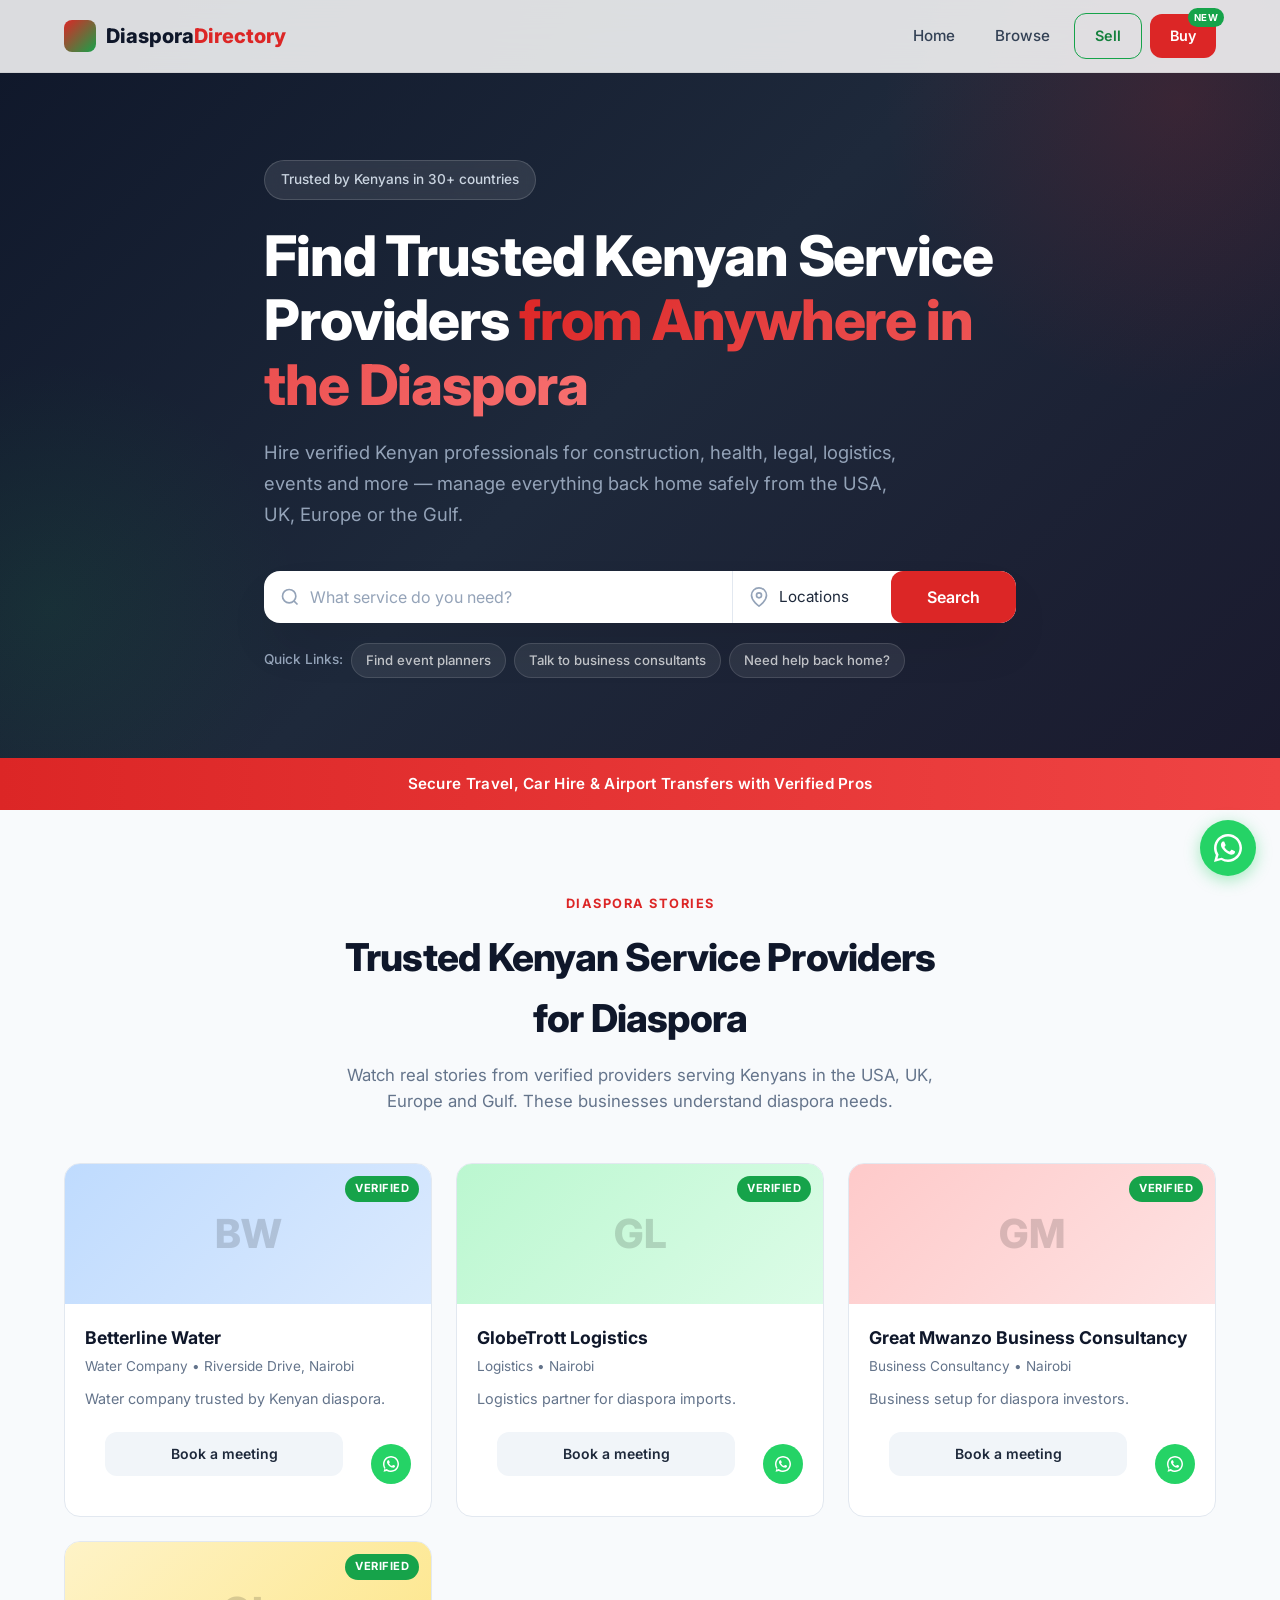
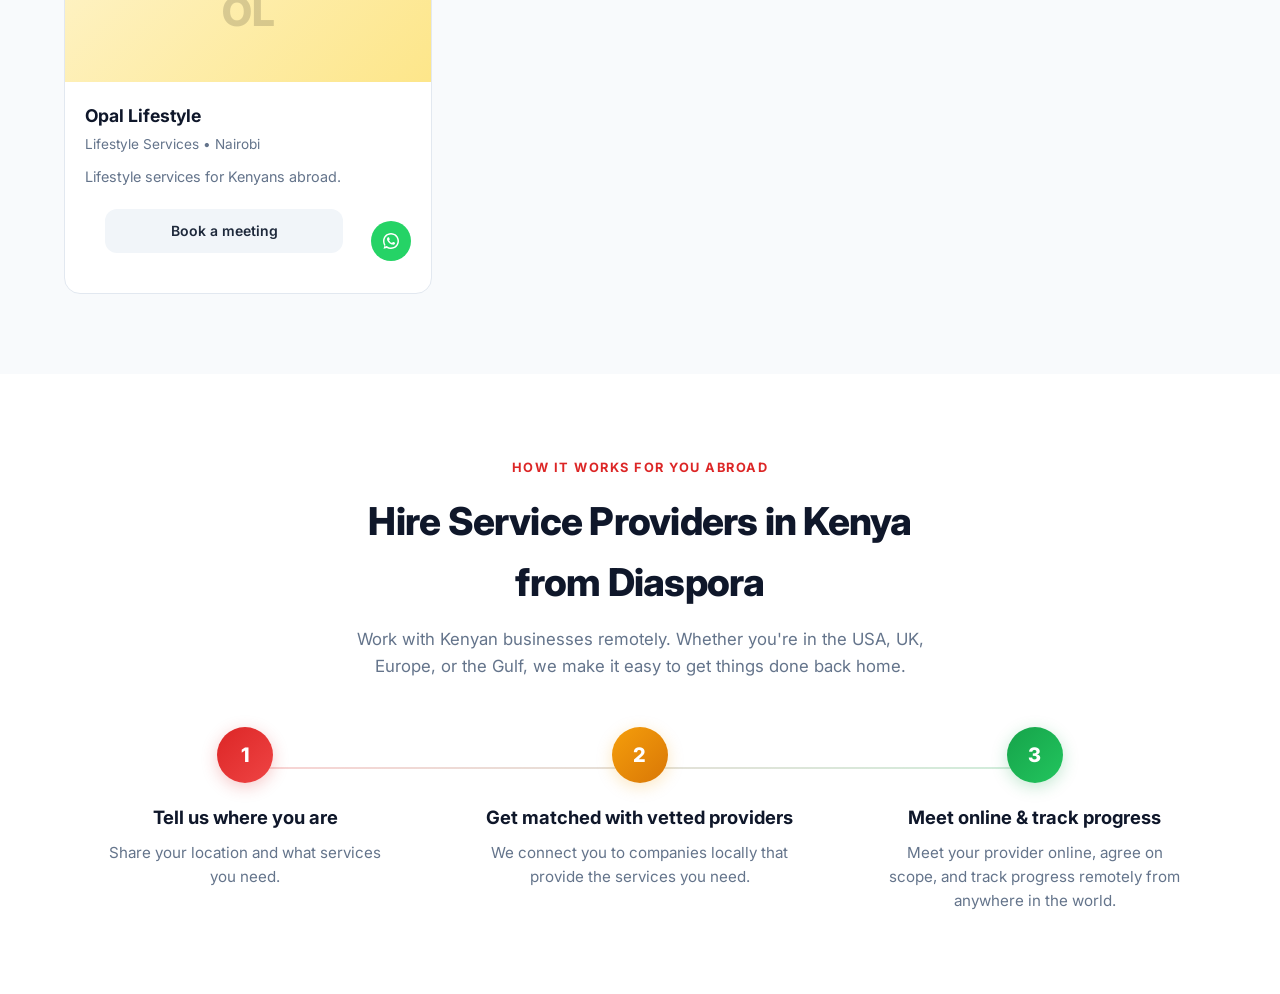
<file: index.html>
<!DOCTYPE html>
<html lang="en">
<head>
  <meta charset="UTF-8">
  <meta name="viewport" content="width=device-width, initial-scale=1.0">
  <title>Diaspora Directory | Find Trusted Kenyan Service Providers</title>
  <meta name="description" content="Hire verified Kenyan professionals for construction, health, legal, logistics, events and more. Manage everything back home safely from the USA, UK, Europe or the Gulf.">
  <meta name="theme-color" content="#dc2626">
  <meta name="apple-mobile-web-app-capable" content="yes">
  <meta name="apple-mobile-web-app-status-bar-style" content="default">
  <meta name="apple-mobile-web-app-title" content="Diaspora Dir">
  <link rel="manifest" href="manifest.json">
  <link rel="apple-touch-icon" href="icons/icon-192.svg">
  <link rel="preconnect" href="https://fonts.googleapis.com">
  <link rel="preconnect" href="https://fonts.gstatic.com" crossorigin>
  <link href="https://fonts.googleapis.com/css2?family=Inter:wght@300;400;500;600;700;800&display=swap" rel="stylesheet">
  <link rel="stylesheet" href="css/style.css?v=5">
</head>
<body>

  <!-- Navigation -->
  <nav class="navbar" id="navbar">
    <div class="container nav-container">
      <a href="index.html" class="logo">
        <span class="logo-mark"></span>
        <span class="logo-text">Diaspora<span class="logo-accent">Directory</span></span>
      </a>
      <div class="nav-actions">
        <a href="index.html" class="nav-link" onclick="window.scrollTo({top:0,behavior:'smooth'});return false;">Home</a>
        <a href="services.html" class="nav-link">Browse</a>
        <a href="invest.html" class="btn btn-outline-nav">Sell</a>
        <a href="services.html" class="btn btn-primary-nav">
          Buy
          <span class="nav-badge">New</span>
        </a>
      </div>
      <button class="nav-toggle" id="navToggle" aria-label="Toggle menu">
        <span></span><span></span><span></span>
      </button>
    </div>
  </nav>

  <!-- Mobile Nav Drawer -->
  <div class="mobile-drawer" id="mobileDrawer">
    <a href="index.html" class="drawer-link">Home</a>
    <a href="services.html" class="drawer-link">Services</a>
    <a href="invest.html" class="drawer-link">Invest in Kenya</a>
    <a href="invest.html#blog" class="drawer-link">Blog</a>
    <a href="more.html" class="drawer-link">FAQ &amp; Contact</a>
    <a href="https://wa.me/254769362565?text=Hello%2C%20I%20would%20like%20to%20know%20more%20about%20your%20services" class="drawer-link" target="_blank" rel="noopener">Text us on WhatsApp</a>
    <button class="drawer-link drawer-share" id="shareBtn">
      <svg viewBox="0 0 24 24" width="18" height="18" fill="none" stroke="currentColor" stroke-width="2"><circle cx="18" cy="5" r="3"/><circle cx="6" cy="12" r="3"/><circle cx="18" cy="19" r="3"/><line x1="8.59" y1="13.51" x2="15.42" y2="17.49"/><line x1="15.41" y1="6.51" x2="8.59" y2="10.49"/></svg>
      Share this App
    </button>
    <div class="drawer-cta">
      <a href="#search" class="btn btn-primary btn-block">Get Started</a>
    </div>
  </div>

  <!-- PWA Install Banner -->
  <div class="install-banner" id="installBanner" style="display:none;">
    <div class="container install-banner-inner">
      <div class="install-text">
        <strong>Install Diaspora Directory</strong>
        <span>Add to your home screen for quick access</span>
      </div>
      <div class="install-actions">
        <button class="btn btn-primary btn-sm" id="installBtn">Install</button>
        <button class="btn-dismiss" id="dismissInstall">&times;</button>
      </div>
    </div>
  </div>

  <!-- Hero Section -->
  <header class="hero">
    <div class="hero-glow"></div>
    <div class="container hero-content">
      <div class="hero-badge">Trusted by Kenyans in 30+ countries</div>
      <h1>Find Trusted Kenyan Service Providers <span class="hero-highlight">from Anywhere in the Diaspora</span></h1>
      <p class="hero-sub">Hire verified Kenyan professionals for construction, health, legal, logistics, events and more &mdash; manage everything back home safely from the USA, UK, Europe or the Gulf.</p>

      <!-- Search Bar -->
      <div class="search-bar" id="search">
        <div class="search-field">
          <svg class="search-icon" viewBox="0 0 24 24" fill="none" stroke="currentColor" stroke-width="2"><circle cx="11" cy="11" r="8"/><path d="m21 21-4.35-4.35"/></svg>
          <input type="text" placeholder="What service do you need?" class="search-input">
        </div>
        <div class="search-field search-location">
          <svg class="search-icon" viewBox="0 0 24 24" fill="none" stroke="currentColor" stroke-width="2"><path d="M21 10c0 7-9 13-9 13s-9-6-9-13a9 9 0 0 1 18 0z"/><circle cx="12" cy="10" r="3"/></svg>
          <select class="search-select">
            <option>Locations</option>
            <option>Kenya</option>
            <option>United States</option>
            <option>Dallas, TX</option>
            <option>Nairobi</option>
          </select>
        </div>
        <button class="btn btn-search">Search</button>
      </div>

      <div class="quick-tags">
        <span class="tag-label">Quick Links:</span>
        <a href="services.html" class="tag">Find event planners</a>
        <a href="invest.html" class="tag">Talk to business consultants</a>
        <a href="services.html" class="tag">Need help back home?</a>
      </div>
    </div>
  </header>

  <!-- Announcement Banner -->
  <section class="announcement-bar">
    <div class="container">
      <p>Secure Travel, Car Hire &amp; Airport Transfers with Verified Pros</p>
    </div>
  </section>

  <!-- Featured Businesses (Diaspora Stories) -->
  <section class="section stories-section" id="featured">
    <div class="container">
      <div class="section-header">
        <span class="section-tag">Diaspora Stories</span>
        <h2>Trusted Kenyan Service Providers for Diaspora</h2>
        <p class="section-sub">Watch real stories from verified providers serving Kenyans in the USA, UK, Europe and Gulf. These businesses understand diaspora needs.</p>
      </div>
      <div class="provider-grid">
        <div class="provider-card">
          <div class="provider-img" style="background: linear-gradient(135deg, #bfdbfe, #dbeafe);">
            <span class="provider-initial">BW</span>
          </div>
          <div class="provider-badge">Verified</div>
          <h3>Betterline Water</h3>
          <p class="provider-category">Water Company &bull; Riverside Drive, Nairobi</p>
          <p class="provider-desc">Water company trusted by Kenyan diaspora.</p>
          <div class="provider-actions">
            <a href="https://cal.com/emily-diaspora-directory" class="btn btn-provider" target="_blank" rel="noopener">Book a meeting</a>
            <a href="https://wa.me/254769362565?text=Hi%20Betterline%20Water%2C%20I%20discovered%20you%20on%20Diaspora%20Directory%20and%20would%20like%20to%20chat." class="btn-wa-sm" target="_blank" rel="noopener" aria-label="WhatsApp">
              <svg viewBox="0 0 24 24" width="16" height="16" fill="currentColor"><path d="M17.472 14.382c-.297-.149-1.758-.867-2.03-.967-.273-.099-.471-.148-.67.15-.197.297-.767.966-.94 1.164-.173.199-.347.223-.644.075-.297-.15-1.255-.463-2.39-1.475-.883-.788-1.48-1.761-1.653-2.059-.173-.297-.018-.458.13-.606.134-.133.298-.347.446-.52.149-.174.198-.298.298-.497.099-.198.05-.371-.025-.52-.075-.149-.669-1.612-.916-2.207-.242-.579-.487-.5-.669-.51l-.57-.01c-.198 0-.52.074-.792.372-.272.297-1.04 1.016-1.04 2.479 0 1.462 1.065 2.875 1.213 3.074.149.198 2.096 3.2 5.077 4.487.709.306 1.262.489 1.694.625.712.227 1.36.195 1.871.118.571-.085 1.758-.719 2.006-1.413.248-.694.248-1.289.173-1.413-.074-.124-.272-.198-.57-.347z"/><path d="M12 0C5.373 0 0 5.373 0 12c0 2.625.846 5.059 2.284 7.034L.789 23.79l4.94-1.293A11.945 11.945 0 0 0 12 24c6.627 0 12-5.373 12-12S18.627 0 12 0zm0 21.75c-2.16 0-4.16-.69-5.795-1.862l-.415-.31-2.935.768.783-2.858-.34-.437A9.723 9.723 0 0 1 2.25 12c0-5.385 4.365-9.75 9.75-9.75s9.75 4.365 9.75 9.75-4.365 9.75-9.75 9.75z"/></svg>
            </a>
          </div>
        </div>
        <div class="provider-card">
          <div class="provider-img" style="background: linear-gradient(135deg, #bbf7d0, #dcfce7);">
            <span class="provider-initial">GL</span>
          </div>
          <div class="provider-badge">Verified</div>
          <h3>GlobeTrott Logistics</h3>
          <p class="provider-category">Logistics &bull; Nairobi</p>
          <p class="provider-desc">Logistics partner for diaspora imports.</p>
          <div class="provider-actions">
            <a href="https://cal.com/emily-diaspora-directory" class="btn btn-provider" target="_blank" rel="noopener">Book a meeting</a>
            <a href="https://wa.me/254769362565?text=Hi%20GlobeTrott%20Logistics%2C%20I%20discovered%20you%20on%20Diaspora%20Directory%20and%20would%20like%20to%20chat." class="btn-wa-sm" target="_blank" rel="noopener" aria-label="WhatsApp">
              <svg viewBox="0 0 24 24" width="16" height="16" fill="currentColor"><path d="M17.472 14.382c-.297-.149-1.758-.867-2.03-.967-.273-.099-.471-.148-.67.15-.197.297-.767.966-.94 1.164-.173.199-.347.223-.644.075-.297-.15-1.255-.463-2.39-1.475-.883-.788-1.48-1.761-1.653-2.059-.173-.297-.018-.458.13-.606.134-.133.298-.347.446-.52.149-.174.198-.298.298-.497.099-.198.05-.371-.025-.52-.075-.149-.669-1.612-.916-2.207-.242-.579-.487-.5-.669-.51l-.57-.01c-.198 0-.52.074-.792.372-.272.297-1.04 1.016-1.04 2.479 0 1.462 1.065 2.875 1.213 3.074.149.198 2.096 3.2 5.077 4.487.709.306 1.262.489 1.694.625.712.227 1.36.195 1.871.118.571-.085 1.758-.719 2.006-1.413.248-.694.248-1.289.173-1.413-.074-.124-.272-.198-.57-.347z"/><path d="M12 0C5.373 0 0 5.373 0 12c0 2.625.846 5.059 2.284 7.034L.789 23.79l4.94-1.293A11.945 11.945 0 0 0 12 24c6.627 0 12-5.373 12-12S18.627 0 12 0zm0 21.75c-2.16 0-4.16-.69-5.795-1.862l-.415-.31-2.935.768.783-2.858-.34-.437A9.723 9.723 0 0 1 2.25 12c0-5.385 4.365-9.75 9.75-9.75s9.75 4.365 9.75 9.75-4.365 9.75-9.75 9.75z"/></svg>
            </a>
          </div>
        </div>
        <div class="provider-card">
          <div class="provider-img" style="background: linear-gradient(135deg, #fecaca, #fee2e2);">
            <span class="provider-initial">GM</span>
          </div>
          <div class="provider-badge">Verified</div>
          <h3>Great Mwanzo Business Consultancy</h3>
          <p class="provider-category">Business Consultancy &bull; Nairobi</p>
          <p class="provider-desc">Business setup for diaspora investors.</p>
          <div class="provider-actions">
            <a href="https://cal.com/emily-diaspora-directory" class="btn btn-provider" target="_blank" rel="noopener">Book a meeting</a>
            <a href="https://wa.me/254769362565?text=Hi%20Great%20Mwanzo%20Business%20Consultancy%2C%20I%20discovered%20you%20on%20Diaspora%20Directory%20and%20would%20like%20to%20chat." class="btn-wa-sm" target="_blank" rel="noopener" aria-label="WhatsApp">
              <svg viewBox="0 0 24 24" width="16" height="16" fill="currentColor"><path d="M17.472 14.382c-.297-.149-1.758-.867-2.03-.967-.273-.099-.471-.148-.67.15-.197.297-.767.966-.94 1.164-.173.199-.347.223-.644.075-.297-.15-1.255-.463-2.39-1.475-.883-.788-1.48-1.761-1.653-2.059-.173-.297-.018-.458.13-.606.134-.133.298-.347.446-.52.149-.174.198-.298.298-.497.099-.198.05-.371-.025-.52-.075-.149-.669-1.612-.916-2.207-.242-.579-.487-.5-.669-.51l-.57-.01c-.198 0-.52.074-.792.372-.272.297-1.04 1.016-1.04 2.479 0 1.462 1.065 2.875 1.213 3.074.149.198 2.096 3.2 5.077 4.487.709.306 1.262.489 1.694.625.712.227 1.36.195 1.871.118.571-.085 1.758-.719 2.006-1.413.248-.694.248-1.289.173-1.413-.074-.124-.272-.198-.57-.347z"/><path d="M12 0C5.373 0 0 5.373 0 12c0 2.625.846 5.059 2.284 7.034L.789 23.79l4.94-1.293A11.945 11.945 0 0 0 12 24c6.627 0 12-5.373 12-12S18.627 0 12 0zm0 21.75c-2.16 0-4.16-.69-5.795-1.862l-.415-.31-2.935.768.783-2.858-.34-.437A9.723 9.723 0 0 1 2.25 12c0-5.385 4.365-9.75 9.75-9.75s9.75 4.365 9.75 9.75-4.365 9.75-9.75 9.75z"/></svg>
            </a>
          </div>
        </div>
        <div class="provider-card">
          <div class="provider-img" style="background: linear-gradient(135deg, #fef3c7, #fde68a);">
            <span class="provider-initial">OL</span>
          </div>
          <div class="provider-badge">Verified</div>
          <h3>Opal Lifestyle</h3>
          <p class="provider-category">Lifestyle Services &bull; Nairobi</p>
          <p class="provider-desc">Lifestyle services for Kenyans abroad.</p>
          <div class="provider-actions">
            <a href="https://cal.com/emily-diaspora-directory" class="btn btn-provider" target="_blank" rel="noopener">Book a meeting</a>
            <a href="https://wa.me/254769362565?text=Hi%20Opal%20Lifestyle%2C%20I%20discovered%20you%20on%20Diaspora%20Directory%20and%20would%20like%20to%20chat." class="btn-wa-sm" target="_blank" rel="noopener" aria-label="WhatsApp">
              <svg viewBox="0 0 24 24" width="16" height="16" fill="currentColor"><path d="M17.472 14.382c-.297-.149-1.758-.867-2.03-.967-.273-.099-.471-.148-.67.15-.197.297-.767.966-.94 1.164-.173.199-.347.223-.644.075-.297-.15-1.255-.463-2.39-1.475-.883-.788-1.48-1.761-1.653-2.059-.173-.297-.018-.458.13-.606.134-.133.298-.347.446-.52.149-.174.198-.298.298-.497.099-.198.05-.371-.025-.52-.075-.149-.669-1.612-.916-2.207-.242-.579-.487-.5-.669-.51l-.57-.01c-.198 0-.52.074-.792.372-.272.297-1.04 1.016-1.04 2.479 0 1.462 1.065 2.875 1.213 3.074.149.198 2.096 3.2 5.077 4.487.709.306 1.262.489 1.694.625.712.227 1.36.195 1.871.118.571-.085 1.758-.719 2.006-1.413.248-.694.248-1.289.173-1.413-.074-.124-.272-.198-.57-.347z"/><path d="M12 0C5.373 0 0 5.373 0 12c0 2.625.846 5.059 2.284 7.034L.789 23.79l4.94-1.293A11.945 11.945 0 0 0 12 24c6.627 0 12-5.373 12-12S18.627 0 12 0zm0 21.75c-2.16 0-4.16-.69-5.795-1.862l-.415-.31-2.935.768.783-2.858-.34-.437A9.723 9.723 0 0 1 2.25 12c0-5.385 4.365-9.75 9.75-9.75s9.75 4.365 9.75 9.75-4.365 9.75-9.75 9.75z"/></svg>
            </a>
          </div>
        </div>
      </div>
    </div>
  </section>

  <!-- How It Works -->
  <section class="section how-section" id="how">
    <div class="container">
      <div class="section-header">
        <span class="section-tag">How It Works for You Abroad</span>
        <h2>Hire Service Providers in Kenya from Diaspora</h2>
        <p class="section-sub">Work with Kenyan businesses remotely. Whether you're in the USA, UK, Europe, or the Gulf, we make it easy to get things done back home.</p>
      </div>
      <div class="steps-grid">
        <div class="step-card">
          <div class="step-num">1</div>
          <h3>Tell us where you are</h3>
          <p>Share your location and what services you need.</p>
        </div>
        <div class="step-card">
          <div class="step-num">2</div>
          <h3>Get matched with vetted providers</h3>
          <p>We connect you to companies locally that provide the services you need.</p>
        </div>
        <div class="step-card">
          <div class="step-num">3</div>
          <h3>Meet online &amp; track progress</h3>
          <p>Meet your provider online, agree on scope, and track progress remotely from anywhere in the world.</p>
        </div>
      </div>
    </div>
  </section>

  <!-- WhatsApp Float -->
  <a href="https://wa.me/254769362565?text=Hello%2C%20I%20would%20like%20to%20know%20more%20about%20your%20services" class="whatsapp-float" target="_blank" rel="noopener noreferrer" aria-label="Chat on WhatsApp">
    <svg viewBox="0 0 32 32" fill="#fff"><path d="M16.004 0C7.164 0 .004 7.16.004 16c0 2.822.736 5.563 2.137 7.988L.012 32l8.224-2.156A15.922 15.922 0 0 0 16.004 32C24.844 32 32 24.84 32 16S24.844 0 16.004 0zm0 29.116a13.06 13.06 0 0 1-6.652-1.82l-.476-.284-4.94 1.296 1.32-4.82-.312-.496A13.04 13.04 0 0 1 2.89 16c0-7.232 5.884-13.116 13.116-13.116S29.12 8.768 29.12 16s-5.884 13.116-13.116 13.116zm7.192-9.82c-.396-.2-2.34-1.156-2.704-1.288-.364-.132-.628-.2-.892.2s-1.024 1.288-1.256 1.552c-.232.264-.46.296-.856.1-.396-.2-1.672-.616-3.184-1.964-1.176-1.048-1.972-2.344-2.2-2.74-.232-.396-.024-.608.172-.808.18-.18.396-.464.596-.696.2-.232.264-.396.396-.66.132-.264.068-.496-.032-.696-.1-.2-.892-2.148-1.22-2.94-.324-.776-.648-.672-.892-.684l-.76-.012c-.264 0-.692.1-1.056.496-.364.396-1.388 1.356-1.388 3.304s1.42 3.832 1.62 4.096c.2.264 2.796 4.268 6.776 5.984.948.408 1.688.652 2.264.836.952.3 1.816.26 2.5.156.764-.112 2.34-.956 2.672-1.88.332-.924.332-1.716.232-1.88-.1-.164-.364-.264-.76-.46z"/></svg>
  </a>

  <!-- Bottom Mobile Nav -->
  <nav class="mobile-bottom-nav" id="mobileBottomNav">
    <div class="nav-items">
      <a href="index.html" class="mobile-nav-item active">
        <svg viewBox="0 0 24 24" fill="none" stroke="currentColor" stroke-width="1.8"><path d="M3 9l9-7 9 7v11a2 2 0 0 1-2 2H5a2 2 0 0 1-2-2z"/><polyline points="9 22 9 12 15 12 15 22"/></svg>
        <span>Home</span>
      </a>
      <a href="services.html" class="mobile-nav-item">
        <svg viewBox="0 0 24 24" fill="none" stroke="currentColor" stroke-width="1.8"><rect x="2" y="3" width="20" height="14" rx="2" ry="2"/><line x1="8" y1="21" x2="16" y2="21"/><line x1="12" y1="17" x2="12" y2="21"/></svg>
        <span>Services</span>
      </a>
      <a href="invest.html" class="mobile-nav-item">
        <svg viewBox="0 0 24 24" fill="none" stroke="currentColor" stroke-width="1.8"><line x1="12" y1="1" x2="12" y2="23"/><path d="M17 5H9.5a3.5 3.5 0 0 0 0 7h5a3.5 3.5 0 0 1 0 7H6"/></svg>
        <span>Invest</span>
      </a>
      <a href="more.html" class="mobile-nav-item">
        <svg viewBox="0 0 24 24" fill="none" stroke="currentColor" stroke-width="1.8"><circle cx="12" cy="12" r="10"/><path d="M9.09 9a3 3 0 0 1 5.83 1c0 2-3 3-3 3"/><line x1="12" y1="17" x2="12.01" y2="17"/></svg>
        <span>More</span>
      </a>
    </div>
  </nav>

  <script src="js/app.js?v=5"></script>
  <script>
    if ('serviceWorker' in navigator) {
      navigator.serviceWorker.register('service-worker.js');
    }
  </script>
</body>
</html>
</file>
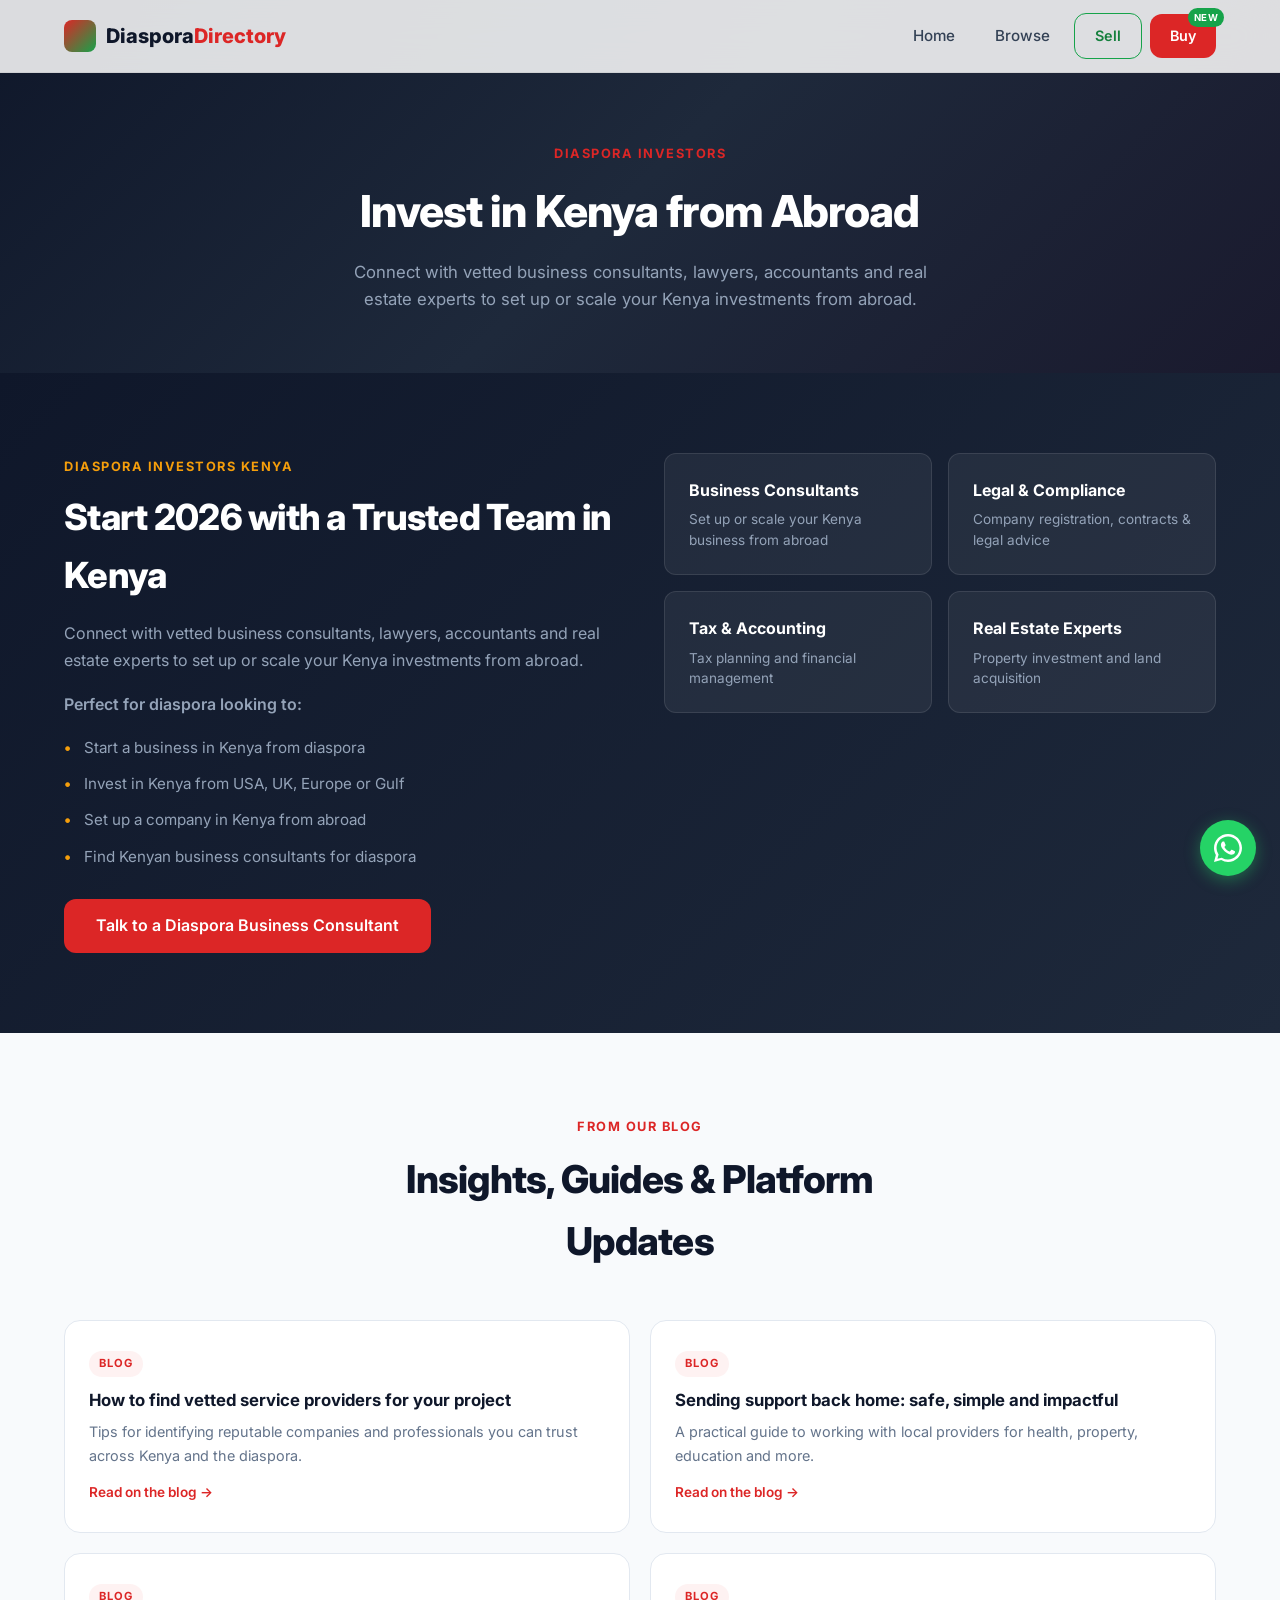
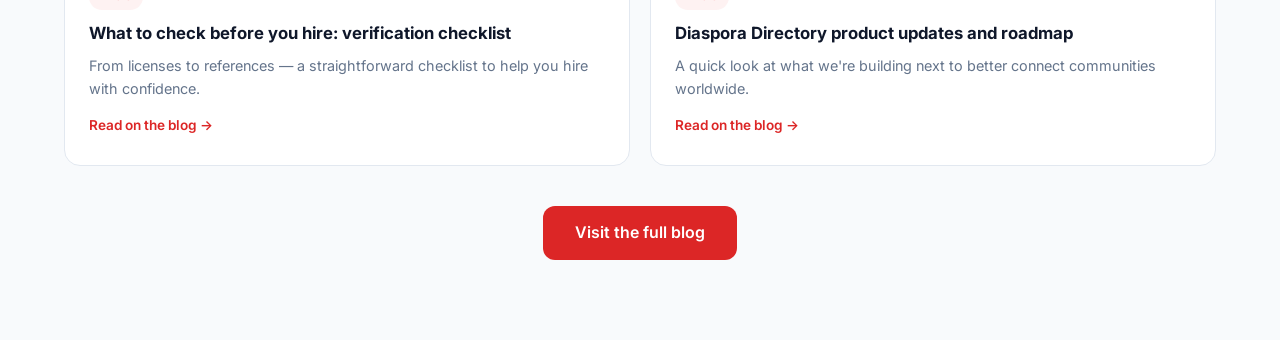
<file: invest.html>
<!DOCTYPE html>
<html lang="en">
<head>
  <meta charset="UTF-8">
  <meta name="viewport" content="width=device-width, initial-scale=1.0">
  <title>Invest in Kenya | Diaspora Directory</title>
  <meta name="description" content="Connect with vetted business consultants, lawyers, accountants and real estate experts to set up or scale your Kenya investments from abroad.">
  <meta name="theme-color" content="#dc2626">
  <meta name="apple-mobile-web-app-capable" content="yes">
  <meta name="apple-mobile-web-app-status-bar-style" content="default">
  <meta name="apple-mobile-web-app-title" content="Diaspora Dir">
  <link rel="manifest" href="manifest.json">
  <link rel="apple-touch-icon" href="icons/icon-192.svg">
  <link rel="preconnect" href="https://fonts.googleapis.com">
  <link rel="preconnect" href="https://fonts.gstatic.com" crossorigin>
  <link href="https://fonts.googleapis.com/css2?family=Inter:wght@300;400;500;600;700;800&display=swap" rel="stylesheet">
  <link rel="stylesheet" href="css/style.css?v=5">
</head>
<body>

  <!-- Navigation -->
  <nav class="navbar" id="navbar">
    <div class="container nav-container">
      <a href="index.html" class="logo">
        <span class="logo-mark"></span>
        <span class="logo-text">Diaspora<span class="logo-accent">Directory</span></span>
      </a>
      <div class="nav-actions">
        <a href="index.html" class="nav-link">Home</a>
        <a href="services.html" class="nav-link">Browse</a>
        <a href="invest.html" class="btn btn-outline-nav">Sell</a>
        <a href="services.html" class="btn btn-primary-nav">
          Buy
          <span class="nav-badge">New</span>
        </a>
      </div>
      <button class="nav-toggle" id="navToggle" aria-label="Toggle menu">
        <span></span><span></span><span></span>
      </button>
    </div>
  </nav>

  <!-- Mobile Nav Drawer -->
  <div class="mobile-drawer" id="mobileDrawer">
    <a href="index.html" class="drawer-link">Home</a>
    <a href="services.html" class="drawer-link">Services</a>
    <a href="invest.html" class="drawer-link">Invest in Kenya</a>
    <a href="invest.html#blog" class="drawer-link">Blog</a>
    <a href="more.html" class="drawer-link">FAQ &amp; Contact</a>
    <a href="https://wa.me/254769362565?text=Hello%2C%20I%20would%20like%20to%20know%20more%20about%20your%20services" class="drawer-link" target="_blank" rel="noopener">Text us on WhatsApp</a>
    <button class="drawer-link drawer-share" id="shareBtn">
      <svg viewBox="0 0 24 24" width="18" height="18" fill="none" stroke="currentColor" stroke-width="2"><circle cx="18" cy="5" r="3"/><circle cx="6" cy="12" r="3"/><circle cx="18" cy="19" r="3"/><line x1="8.59" y1="13.51" x2="15.42" y2="17.49"/><line x1="15.41" y1="6.51" x2="8.59" y2="10.49"/></svg>
      Share this App
    </button>
    <div class="drawer-cta">
      <a href="index.html#search" class="btn btn-primary btn-block">Get Started</a>
    </div>
  </div>

  <!-- PWA Install Banner -->
  <div class="install-banner" id="installBanner" style="display:none;">
    <div class="container install-banner-inner">
      <div class="install-text">
        <strong>Install Diaspora Directory</strong>
        <span>Add to your home screen for quick access</span>
      </div>
      <div class="install-actions">
        <button class="btn btn-primary btn-sm" id="installBtn">Install</button>
        <button class="btn-dismiss" id="dismissInstall">&times;</button>
      </div>
    </div>
  </div>

  <!-- Page Hero -->
  <section class="page-hero">
    <div class="container">
      <span class="section-tag">Diaspora Investors</span>
      <h1>Invest in Kenya from Abroad</h1>
      <p class="section-intro">Connect with vetted business consultants, lawyers, accountants and real estate experts to set up or scale your Kenya investments from abroad.</p>
    </div>
  </section>

  <!-- Diaspora Investors Section -->
  <section class="section invest-section" id="invest">
    <div class="container">
      <div class="invest-grid">
        <div class="invest-content">
          <span class="section-tag">Diaspora Investors Kenya</span>
          <h2>Start 2026 with a Trusted Team in Kenya</h2>
          <p>Connect with vetted business consultants, lawyers, accountants and real estate experts to set up or scale your Kenya investments from abroad.</p>
          <p class="invest-list-label">Perfect for diaspora looking to:</p>
          <ul class="invest-list">
            <li>Start a business in Kenya from diaspora</li>
            <li>Invest in Kenya from USA, UK, Europe or Gulf</li>
            <li>Set up a company in Kenya from abroad</li>
            <li>Find Kenyan business consultants for diaspora</li>
          </ul>
          <a href="https://wa.me/254769362565?text=Hello%2C%20I%20would%20like%20to%20talk%20to%20a%20diaspora%20business%20consultant." class="btn btn-primary btn-lg" target="_blank" rel="noopener">Talk to a Diaspora Business Consultant</a>
        </div>
        <div class="invest-cards">
          <div class="invest-card">
            <h4>Business Consultants</h4>
            <p>Set up or scale your Kenya business from abroad</p>
          </div>
          <div class="invest-card">
            <h4>Legal &amp; Compliance</h4>
            <p>Company registration, contracts & legal advice</p>
          </div>
          <div class="invest-card">
            <h4>Tax &amp; Accounting</h4>
            <p>Tax planning and financial management</p>
          </div>
          <div class="invest-card">
            <h4>Real Estate Experts</h4>
            <p>Property investment and land acquisition</p>
          </div>
        </div>
      </div>
    </div>
  </section>

  <!-- Blog Section -->
  <section class="section blog-section" id="blog">
    <div class="container">
      <div class="section-header">
        <span class="section-tag">From Our Blog</span>
        <h2>Insights, Guides &amp; Platform Updates</h2>
      </div>
      <div class="blog-grid">
        <a href="https://blog.thediasporadirectory.com/" class="blog-card" target="_blank" rel="noopener">
          <span class="blog-tag">Blog</span>
          <h3>How to find vetted service providers for your project</h3>
          <p>Tips for identifying reputable companies and professionals you can trust across Kenya and the diaspora.</p>
          <span class="blog-link">Read on the blog &rarr;</span>
        </a>
        <a href="https://blog.thediasporadirectory.com/" class="blog-card" target="_blank" rel="noopener">
          <span class="blog-tag">Blog</span>
          <h3>Sending support back home: safe, simple and impactful</h3>
          <p>A practical guide to working with local providers for health, property, education and more.</p>
          <span class="blog-link">Read on the blog &rarr;</span>
        </a>
        <a href="https://blog.thediasporadirectory.com/" class="blog-card" target="_blank" rel="noopener">
          <span class="blog-tag">Blog</span>
          <h3>What to check before you hire: verification checklist</h3>
          <p>From licenses to references &mdash; a straightforward checklist to help you hire with confidence.</p>
          <span class="blog-link">Read on the blog &rarr;</span>
        </a>
        <a href="https://blog.thediasporadirectory.com/" class="blog-card" target="_blank" rel="noopener">
          <span class="blog-tag">Blog</span>
          <h3>Diaspora Directory product updates and roadmap</h3>
          <p>A quick look at what we're building next to better connect communities worldwide.</p>
          <span class="blog-link">Read on the blog &rarr;</span>
        </a>
      </div>
      <div class="section-cta">
        <a href="https://blog.thediasporadirectory.com/" class="btn btn-primary btn-lg" target="_blank" rel="noopener">Visit the full blog</a>
      </div>
    </div>
  </section>

  <!-- WhatsApp Float -->
  <a href="https://wa.me/254769362565?text=Hello%2C%20I%20would%20like%20to%20know%20more%20about%20your%20services" class="whatsapp-float" target="_blank" rel="noopener noreferrer" aria-label="Chat on WhatsApp">
    <svg viewBox="0 0 32 32" fill="#fff"><path d="M16.004 0C7.164 0 .004 7.16.004 16c0 2.822.736 5.563 2.137 7.988L.012 32l8.224-2.156A15.922 15.922 0 0 0 16.004 32C24.844 32 32 24.84 32 16S24.844 0 16.004 0zm0 29.116a13.06 13.06 0 0 1-6.652-1.82l-.476-.284-4.94 1.296 1.32-4.82-.312-.496A13.04 13.04 0 0 1 2.89 16c0-7.232 5.884-13.116 13.116-13.116S29.12 8.768 29.12 16s-5.884 13.116-13.116 13.116zm7.192-9.82c-.396-.2-2.34-1.156-2.704-1.288-.364-.132-.628-.2-.892.2s-1.024 1.288-1.256 1.552c-.232.264-.46.296-.856.1-.396-.2-1.672-.616-3.184-1.964-1.176-1.048-1.972-2.344-2.2-2.74-.232-.396-.024-.608.172-.808.18-.18.396-.464.596-.696.2-.232.264-.396.396-.66.132-.264.068-.496-.032-.696-.1-.2-.892-2.148-1.22-2.94-.324-.776-.648-.672-.892-.684l-.76-.012c-.264 0-.692.1-1.056.496-.364.396-1.388 1.356-1.388 3.304s1.42 3.832 1.62 4.096c.2.264 2.796 4.268 6.776 5.984.948.408 1.688.652 2.264.836.952.3 1.816.26 2.5.156.764-.112 2.34-.956 2.672-1.88.332-.924.332-1.716.232-1.88-.1-.164-.364-.264-.76-.46z"/></svg>
  </a>

  <!-- Bottom Mobile Nav -->
  <nav class="mobile-bottom-nav" id="mobileBottomNav">
    <div class="nav-items">
      <a href="index.html" class="mobile-nav-item">
        <svg viewBox="0 0 24 24" fill="none" stroke="currentColor" stroke-width="1.8"><path d="M3 9l9-7 9 7v11a2 2 0 0 1-2 2H5a2 2 0 0 1-2-2z"/><polyline points="9 22 9 12 15 12 15 22"/></svg>
        <span>Home</span>
      </a>
      <a href="services.html" class="mobile-nav-item">
        <svg viewBox="0 0 24 24" fill="none" stroke="currentColor" stroke-width="1.8"><rect x="2" y="3" width="20" height="14" rx="2" ry="2"/><line x1="8" y1="21" x2="16" y2="21"/><line x1="12" y1="17" x2="12" y2="21"/></svg>
        <span>Services</span>
      </a>
      <a href="invest.html" class="mobile-nav-item active">
        <svg viewBox="0 0 24 24" fill="none" stroke="currentColor" stroke-width="1.8"><line x1="12" y1="1" x2="12" y2="23"/><path d="M17 5H9.5a3.5 3.5 0 0 0 0 7h5a3.5 3.5 0 0 1 0 7H6"/></svg>
        <span>Invest</span>
      </a>
      <a href="more.html" class="mobile-nav-item">
        <svg viewBox="0 0 24 24" fill="none" stroke="currentColor" stroke-width="1.8"><circle cx="12" cy="12" r="10"/><path d="M9.09 9a3 3 0 0 1 5.83 1c0 2-3 3-3 3"/><line x1="12" y1="17" x2="12.01" y2="17"/></svg>
        <span>More</span>
      </a>
    </div>
  </nav>

  <script src="js/app.js?v=5"></script>
  <script>
    if ('serviceWorker' in navigator) {
      navigator.serviceWorker.register('service-worker.js');
    }
  </script>
</body>
</html>
</file>
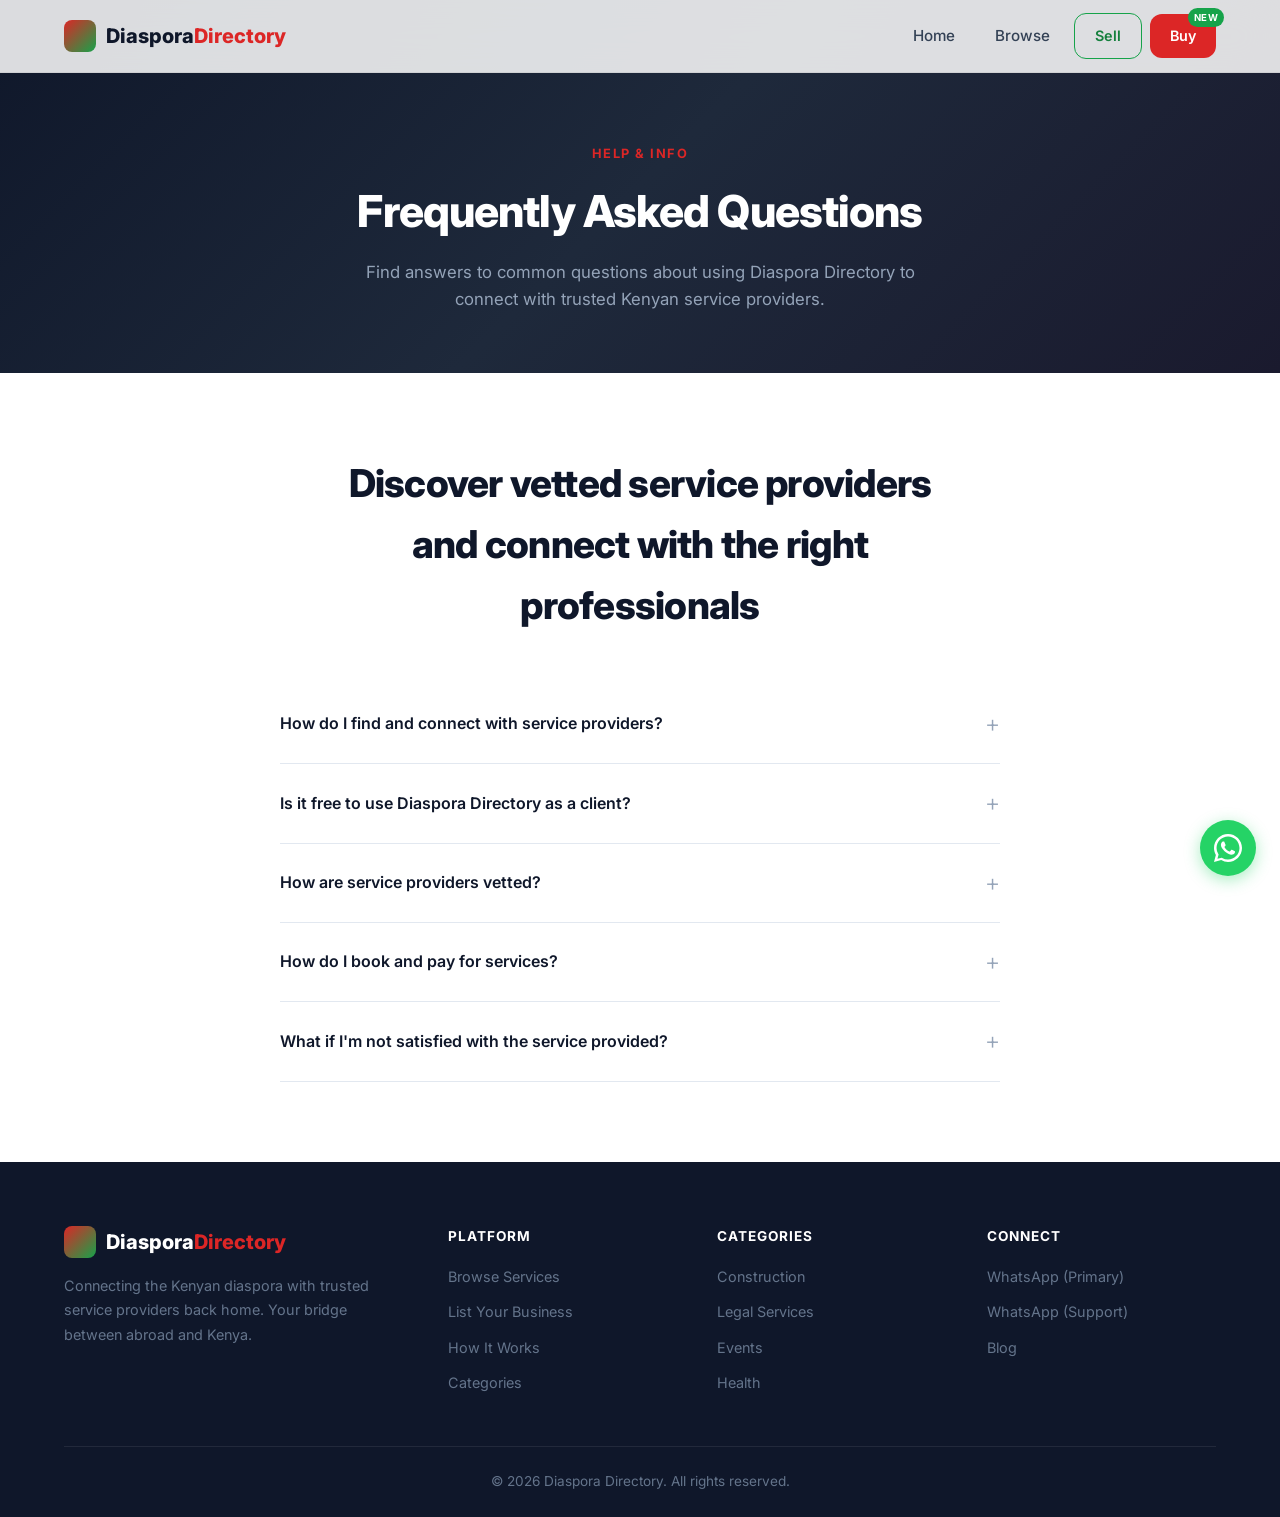
<file: more.html>
<!DOCTYPE html>
<html lang="en">
<head>
  <meta charset="UTF-8">
  <meta name="viewport" content="width=device-width, initial-scale=1.0">
  <title>Help & Info | Diaspora Directory</title>
  <meta name="description" content="Frequently asked questions, contact information and helpful links for Diaspora Directory users.">
  <meta name="theme-color" content="#dc2626">
  <meta name="apple-mobile-web-app-capable" content="yes">
  <meta name="apple-mobile-web-app-status-bar-style" content="default">
  <meta name="apple-mobile-web-app-title" content="Diaspora Dir">
  <link rel="manifest" href="manifest.json">
  <link rel="apple-touch-icon" href="icons/icon-192.svg">
  <link rel="preconnect" href="https://fonts.googleapis.com">
  <link rel="preconnect" href="https://fonts.gstatic.com" crossorigin>
  <link href="https://fonts.googleapis.com/css2?family=Inter:wght@300;400;500;600;700;800&display=swap" rel="stylesheet">
  <link rel="stylesheet" href="css/style.css?v=5">
</head>
<body>

  <!-- Navigation -->
  <nav class="navbar" id="navbar">
    <div class="container nav-container">
      <a href="index.html" class="logo">
        <span class="logo-mark"></span>
        <span class="logo-text">Diaspora<span class="logo-accent">Directory</span></span>
      </a>
      <div class="nav-actions">
        <a href="index.html" class="nav-link">Home</a>
        <a href="services.html" class="nav-link">Browse</a>
        <a href="invest.html" class="btn btn-outline-nav">Sell</a>
        <a href="services.html" class="btn btn-primary-nav">
          Buy
          <span class="nav-badge">New</span>
        </a>
      </div>
      <button class="nav-toggle" id="navToggle" aria-label="Toggle menu">
        <span></span><span></span><span></span>
      </button>
    </div>
  </nav>

  <!-- Mobile Nav Drawer -->
  <div class="mobile-drawer" id="mobileDrawer">
    <a href="index.html" class="drawer-link">Home</a>
    <a href="services.html" class="drawer-link">Services</a>
    <a href="invest.html" class="drawer-link">Invest in Kenya</a>
    <a href="invest.html#blog" class="drawer-link">Blog</a>
    <a href="more.html" class="drawer-link">FAQ &amp; Contact</a>
    <a href="https://wa.me/254769362565?text=Hello%2C%20I%20would%20like%20to%20know%20more%20about%20your%20services" class="drawer-link" target="_blank" rel="noopener">Text us on WhatsApp</a>
    <button class="drawer-link drawer-share" id="shareBtn">
      <svg viewBox="0 0 24 24" width="18" height="18" fill="none" stroke="currentColor" stroke-width="2"><circle cx="18" cy="5" r="3"/><circle cx="6" cy="12" r="3"/><circle cx="18" cy="19" r="3"/><line x1="8.59" y1="13.51" x2="15.42" y2="17.49"/><line x1="15.41" y1="6.51" x2="8.59" y2="10.49"/></svg>
      Share this App
    </button>
    <div class="drawer-cta">
      <a href="index.html#search" class="btn btn-primary btn-block">Get Started</a>
    </div>
  </div>

  <!-- PWA Install Banner -->
  <div class="install-banner" id="installBanner" style="display:none;">
    <div class="container install-banner-inner">
      <div class="install-text">
        <strong>Install Diaspora Directory</strong>
        <span>Add to your home screen for quick access</span>
      </div>
      <div class="install-actions">
        <button class="btn btn-primary btn-sm" id="installBtn">Install</button>
        <button class="btn-dismiss" id="dismissInstall">&times;</button>
      </div>
    </div>
  </div>

  <!-- Page Hero -->
  <section class="page-hero">
    <div class="container">
      <span class="section-tag">Help & Info</span>
      <h1>Frequently Asked Questions</h1>
      <p class="section-intro">Find answers to common questions about using Diaspora Directory to connect with trusted Kenyan service providers.</p>
    </div>
  </section>

  <!-- FAQ Section -->
  <section class="section faq-section" id="faq">
    <div class="container">
      <div class="section-header">
        <h2>Discover vetted service providers and connect with the right professionals</h2>
      </div>
      <div class="faq-list">
        <details class="faq-item">
          <summary>How do I find and connect with service providers?</summary>
          <p>Simply use our search bar to specify the service you need, and browse through a list of vetted professionals. You can also browse by category to explore various services.</p>
        </details>
        <details class="faq-item">
          <summary>Is it free to use Diaspora Directory as a client?</summary>
          <p>Our service requires an annual fee, but you will find it's worth the investment for the value and benefits you get.</p>
        </details>
        <details class="faq-item">
          <summary>How are service providers vetted?</summary>
          <p>Service providers undergo a thorough vetting process that includes business credential verification, background checks, continuous review of business licensing up-to-date, ensuring they meet our high standards of quality and reliability.</p>
        </details>
        <details class="faq-item">
          <summary>How do I book and pay for services?</summary>
          <p>Once you've selected a service provider, you can book their services directly through our platform. Payments are secure and hassle-free, ensuring a smooth transaction.</p>
        </details>
        <details class="faq-item">
          <summary>What if I'm not satisfied with the service provided?</summary>
          <p>Your satisfaction is our priority. If you're not satisfied with a service, you can leave a review and contact our support team for assistance. We strive to ensure you have the best experience with our professionals.</p>
        </details>
      </div>
    </div>
  </section>

  <!-- Footer -->
  <footer class="footer" id="contact">
    <div class="container">
      <div class="footer-grid">
        <div class="footer-brand">
          <a href="index.html" class="logo">
            <span class="logo-mark"></span>
            <span class="logo-text">Diaspora<span class="logo-accent">Directory</span></span>
          </a>
          <p>Connecting the Kenyan diaspora with trusted service providers back home. Your bridge between abroad and Kenya.</p>
        </div>
        <div class="footer-links">
          <h4>Platform</h4>
          <ul>
            <li><a href="services.html">Browse Services</a></li>
            <li><a href="https://thediasporadirectory.com/customer">List Your Business</a></li>
            <li><a href="index.html#how">How It Works</a></li>
            <li><a href="services.html#categories">Categories</a></li>
          </ul>
        </div>
        <div class="footer-links">
          <h4>Categories</h4>
          <ul>
            <li><a href="https://thediasporadirectory.com/customer">Construction</a></li>
            <li><a href="https://thediasporadirectory.com/customer">Legal Services</a></li>
            <li><a href="https://thediasporadirectory.com/customer">Events</a></li>
            <li><a href="https://thediasporadirectory.com/customer">Health</a></li>
          </ul>
        </div>
        <div class="footer-links">
          <h4>Connect</h4>
          <ul>
            <li><a href="https://wa.me/254769362565?text=Hello%2C%20I%20would%20like%20to%20know%20more%20about%20your%20services" target="_blank" rel="noopener">WhatsApp (Primary)</a></li>
            <li><a href="https://wa.me/254712667087?text=Hello!%20I%20have%20a%20question%20about%20Diaspora%20Directory." target="_blank" rel="noopener">WhatsApp (Support)</a></li>
            <li><a href="https://blog.thediasporadirectory.com/" target="_blank" rel="noopener">Blog</a></li>
          </ul>
        </div>
      </div>
      <div class="footer-bottom">
        <p>&copy; 2026 Diaspora Directory. All rights reserved.</p>
      </div>
    </div>
  </footer>

  <!-- WhatsApp Float -->
  <a href="https://wa.me/254769362565?text=Hello%2C%20I%20would%20like%20to%20know%20more%20about%20your%20services" class="whatsapp-float" target="_blank" rel="noopener noreferrer" aria-label="Chat on WhatsApp">
    <svg viewBox="0 0 32 32" fill="#fff"><path d="M16.004 0C7.164 0 .004 7.16.004 16c0 2.822.736 5.563 2.137 7.988L.012 32l8.224-2.156A15.922 15.922 0 0 0 16.004 32C24.844 32 32 24.84 32 16S24.844 0 16.004 0zm0 29.116a13.06 13.06 0 0 1-6.652-1.82l-.476-.284-4.94 1.296 1.32-4.82-.312-.496A13.04 13.04 0 0 1 2.89 16c0-7.232 5.884-13.116 13.116-13.116S29.12 8.768 29.12 16s-5.884 13.116-13.116 13.116zm7.192-9.82c-.396-.2-2.34-1.156-2.704-1.288-.364-.132-.628-.2-.892.2s-1.024 1.288-1.256 1.552c-.232.264-.46.296-.856.1-.396-.2-1.672-.616-3.184-1.964-1.176-1.048-1.972-2.344-2.2-2.74-.232-.396-.024-.608.172-.808.18-.18.396-.464.596-.696.2-.232.264-.396.396-.66.132-.264.068-.496-.032-.696-.1-.2-.892-2.148-1.22-2.94-.324-.776-.648-.672-.892-.684l-.76-.012c-.264 0-.692.1-1.056.496-.364.396-1.388 1.356-1.388 3.304s1.42 3.832 1.62 4.096c.2.264 2.796 4.268 6.776 5.984.948.408 1.688.652 2.264.836.952.3 1.816.26 2.5.156.764-.112 2.34-.956 2.672-1.88.332-.924.332-1.716.232-1.88-.1-.164-.364-.264-.76-.46z"/></svg>
  </a>

  <!-- Bottom Mobile Nav -->
  <nav class="mobile-bottom-nav" id="mobileBottomNav">
    <div class="nav-items">
      <a href="index.html" class="mobile-nav-item">
        <svg viewBox="0 0 24 24" fill="none" stroke="currentColor" stroke-width="1.8"><path d="M3 9l9-7 9 7v11a2 2 0 0 1-2 2H5a2 2 0 0 1-2-2z"/><polyline points="9 22 9 12 15 12 15 22"/></svg>
        <span>Home</span>
      </a>
      <a href="services.html" class="mobile-nav-item">
        <svg viewBox="0 0 24 24" fill="none" stroke="currentColor" stroke-width="1.8"><rect x="2" y="3" width="20" height="14" rx="2" ry="2"/><line x1="8" y1="21" x2="16" y2="21"/><line x1="12" y1="17" x2="12" y2="21"/></svg>
        <span>Services</span>
      </a>
      <a href="invest.html" class="mobile-nav-item">
        <svg viewBox="0 0 24 24" fill="none" stroke="currentColor" stroke-width="1.8"><line x1="12" y1="1" x2="12" y2="23"/><path d="M17 5H9.5a3.5 3.5 0 0 0 0 7h5a3.5 3.5 0 0 1 0 7H6"/></svg>
        <span>Invest</span>
      </a>
      <a href="more.html" class="mobile-nav-item active">
        <svg viewBox="0 0 24 24" fill="none" stroke="currentColor" stroke-width="1.8"><circle cx="12" cy="12" r="10"/><path d="M9.09 9a3 3 0 0 1 5.83 1c0 2-3 3-3 3"/><line x1="12" y1="17" x2="12.01" y2="17"/></svg>
        <span>More</span>
      </a>
    </div>
  </nav>

  <script src="js/app.js?v=5"></script>
  <script>
    if ('serviceWorker' in navigator) {
      navigator.serviceWorker.register('service-worker.js');
    }
  </script>
</body>
</html>
</file>
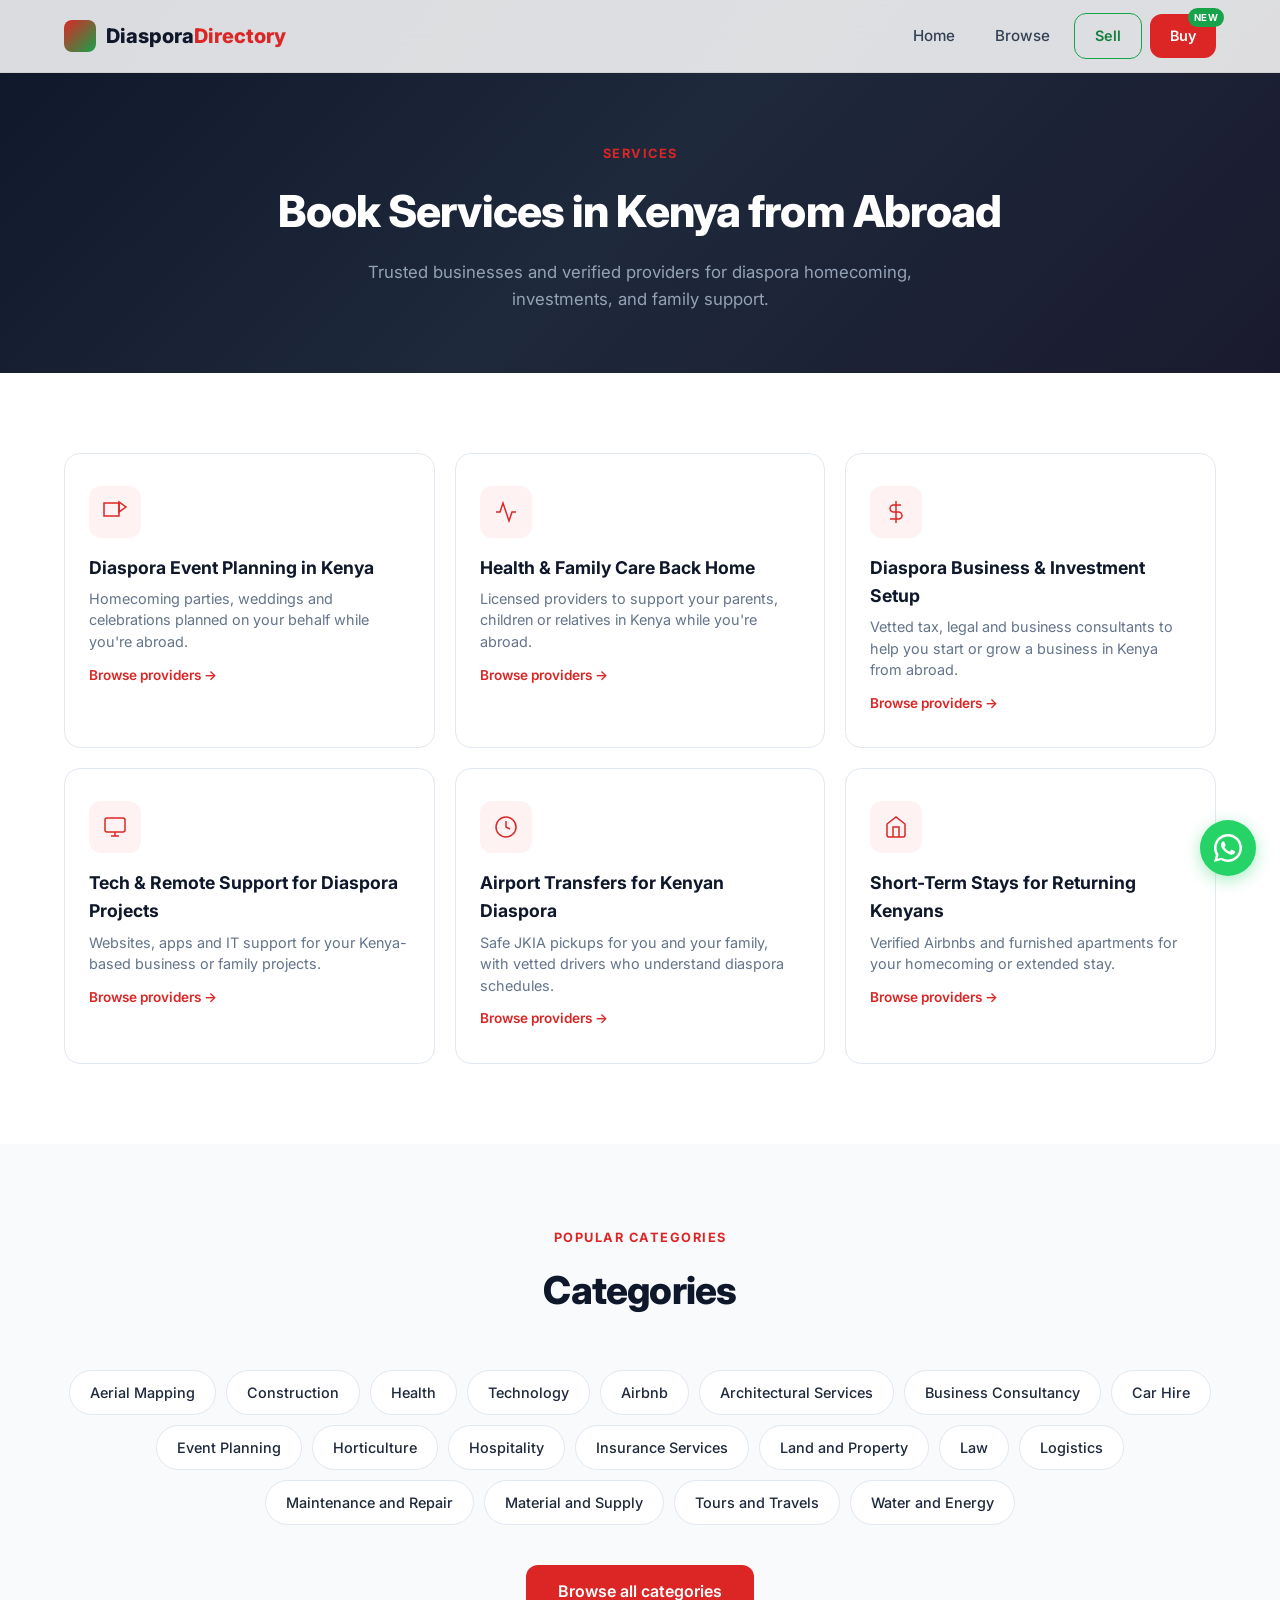
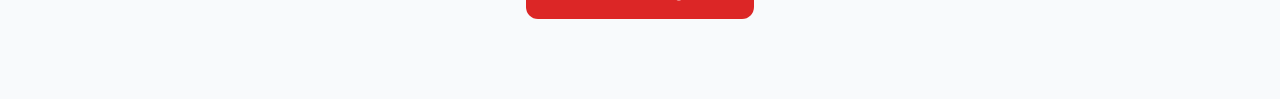
<file: services.html>
<!DOCTYPE html>
<html lang="en">
<head>
  <meta charset="UTF-8">
  <meta name="viewport" content="width=device-width, initial-scale=1.0">
  <title>Services | Diaspora Directory</title>
  <meta name="description" content="Book trusted Kenyan service providers for events, health, business, tech, airport transfers and short-term stays from abroad.">
  <meta name="theme-color" content="#dc2626">
  <meta name="apple-mobile-web-app-capable" content="yes">
  <meta name="apple-mobile-web-app-status-bar-style" content="default">
  <meta name="apple-mobile-web-app-title" content="Diaspora Dir">
  <link rel="manifest" href="manifest.json">
  <link rel="apple-touch-icon" href="icons/icon-192.svg">
  <link rel="preconnect" href="https://fonts.googleapis.com">
  <link rel="preconnect" href="https://fonts.gstatic.com" crossorigin>
  <link href="https://fonts.googleapis.com/css2?family=Inter:wght@300;400;500;600;700;800&display=swap" rel="stylesheet">
  <link rel="stylesheet" href="css/style.css?v=5">
</head>
<body>

  <!-- Navigation -->
  <nav class="navbar" id="navbar">
    <div class="container nav-container">
      <a href="index.html" class="logo">
        <span class="logo-mark"></span>
        <span class="logo-text">Diaspora<span class="logo-accent">Directory</span></span>
      </a>
      <div class="nav-actions">
        <a href="index.html" class="nav-link">Home</a>
        <a href="services.html" class="nav-link">Browse</a>
        <a href="invest.html" class="btn btn-outline-nav">Sell</a>
        <a href="services.html" class="btn btn-primary-nav">
          Buy
          <span class="nav-badge">New</span>
        </a>
      </div>
      <button class="nav-toggle" id="navToggle" aria-label="Toggle menu">
        <span></span><span></span><span></span>
      </button>
    </div>
  </nav>

  <!-- Mobile Nav Drawer -->
  <div class="mobile-drawer" id="mobileDrawer">
    <a href="index.html" class="drawer-link">Home</a>
    <a href="services.html" class="drawer-link">Services</a>
    <a href="invest.html" class="drawer-link">Invest in Kenya</a>
    <a href="invest.html#blog" class="drawer-link">Blog</a>
    <a href="more.html" class="drawer-link">FAQ &amp; Contact</a>
    <a href="https://wa.me/254769362565?text=Hello%2C%20I%20would%20like%20to%20know%20more%20about%20your%20services" class="drawer-link" target="_blank" rel="noopener">Text us on WhatsApp</a>
    <button class="drawer-link drawer-share" id="shareBtn">
      <svg viewBox="0 0 24 24" width="18" height="18" fill="none" stroke="currentColor" stroke-width="2"><circle cx="18" cy="5" r="3"/><circle cx="6" cy="12" r="3"/><circle cx="18" cy="19" r="3"/><line x1="8.59" y1="13.51" x2="15.42" y2="17.49"/><line x1="15.41" y1="6.51" x2="8.59" y2="10.49"/></svg>
      Share this App
    </button>
    <div class="drawer-cta">
      <a href="index.html#search" class="btn btn-primary btn-block">Get Started</a>
    </div>
  </div>

  <!-- PWA Install Banner -->
  <div class="install-banner" id="installBanner" style="display:none;">
    <div class="container install-banner-inner">
      <div class="install-text">
        <strong>Install Diaspora Directory</strong>
        <span>Add to your home screen for quick access</span>
      </div>
      <div class="install-actions">
        <button class="btn btn-primary btn-sm" id="installBtn">Install</button>
        <button class="btn-dismiss" id="dismissInstall">&times;</button>
      </div>
    </div>
  </div>

  <!-- Page Hero -->
  <section class="page-hero">
    <div class="container">
      <span class="section-tag">Services</span>
      <h1>Book Services in Kenya from Abroad</h1>
      <p class="section-intro">Trusted businesses and verified providers for diaspora homecoming, investments, and family support.</p>
    </div>
  </section>

  <!-- Services for Diaspora -->
  <section class="section services-section" id="services">
    <div class="container">
      <div class="cat-grid">
        <a href="https://thediasporadirectory.com/customer" class="cat-card">
          <div class="cat-icon">
            <svg viewBox="0 0 24 24" fill="none" stroke="currentColor" stroke-width="1.5"><rect x="1" y="3" width="15" height="13"/><polygon points="23 7 16 12 16 2 23 7"/></svg>
          </div>
          <h3>Diaspora Event Planning in Kenya</h3>
          <p>Homecoming parties, weddings and celebrations planned on your behalf while you're abroad.</p>
          <span class="cat-link">Browse providers &rarr;</span>
        </a>
        <a href="https://thediasporadirectory.com/customer" class="cat-card">
          <div class="cat-icon">
            <svg viewBox="0 0 24 24" fill="none" stroke="currentColor" stroke-width="1.5"><path d="M22 12h-4l-3 9L9 3l-3 9H2"/></svg>
          </div>
          <h3>Health &amp; Family Care Back Home</h3>
          <p>Licensed providers to support your parents, children or relatives in Kenya while you're abroad.</p>
          <span class="cat-link">Browse providers &rarr;</span>
        </a>
        <a href="https://thediasporadirectory.com/customer" class="cat-card">
          <div class="cat-icon">
            <svg viewBox="0 0 24 24" fill="none" stroke="currentColor" stroke-width="1.5"><line x1="12" y1="1" x2="12" y2="23"/><path d="M17 5H9.5a3.5 3.5 0 0 0 0 7h5a3.5 3.5 0 0 1 0 7H6"/></svg>
          </div>
          <h3>Diaspora Business &amp; Investment Setup</h3>
          <p>Vetted tax, legal and business consultants to help you start or grow a business in Kenya from abroad.</p>
          <span class="cat-link">Browse providers &rarr;</span>
        </a>
        <a href="https://thediasporadirectory.com/customer" class="cat-card">
          <div class="cat-icon">
            <svg viewBox="0 0 24 24" fill="none" stroke="currentColor" stroke-width="1.5"><rect x="2" y="3" width="20" height="14" rx="2" ry="2"/><line x1="8" y1="21" x2="16" y2="21"/><line x1="12" y1="17" x2="12" y2="21"/></svg>
          </div>
          <h3>Tech &amp; Remote Support for Diaspora Projects</h3>
          <p>Websites, apps and IT support for your Kenya-based business or family projects.</p>
          <span class="cat-link">Browse providers &rarr;</span>
        </a>
        <a href="https://thediasporadirectory.com/customer" class="cat-card">
          <div class="cat-icon">
            <svg viewBox="0 0 24 24" fill="none" stroke="currentColor" stroke-width="1.5"><circle cx="12" cy="12" r="10"/><path d="M12 6v6l4 2"/></svg>
          </div>
          <h3>Airport Transfers for Kenyan Diaspora</h3>
          <p>Safe JKIA pickups for you and your family, with vetted drivers who understand diaspora schedules.</p>
          <span class="cat-link">Browse providers &rarr;</span>
        </a>
        <a href="https://thediasporadirectory.com/customer" class="cat-card">
          <div class="cat-icon">
            <svg viewBox="0 0 24 24" fill="none" stroke="currentColor" stroke-width="1.5"><path d="M3 9l9-7 9 7v11a2 2 0 0 1-2 2H5a2 2 0 0 1-2-2z"/><polyline points="9 22 9 12 15 12 15 22"/></svg>
          </div>
          <h3>Short-Term Stays for Returning Kenyans</h3>
          <p>Verified Airbnbs and furnished apartments for your homecoming or extended stay.</p>
          <span class="cat-link">Browse providers &rarr;</span>
        </a>
      </div>
    </div>
  </section>

  <!-- Categories Grid -->
  <section class="section categories-section" id="categories">
    <div class="container">
      <div class="section-header">
        <span class="section-tag">Popular Categories</span>
        <h2>Categories</h2>
      </div>
      <div class="mini-cat-grid">
        <a href="https://thediasporadirectory.com/customer" class="mini-cat">Aerial Mapping</a>
        <a href="https://thediasporadirectory.com/customer" class="mini-cat">Construction</a>
        <a href="https://thediasporadirectory.com/customer" class="mini-cat">Health</a>
        <a href="https://thediasporadirectory.com/customer" class="mini-cat">Technology</a>
        <a href="https://thediasporadirectory.com/customer" class="mini-cat">Airbnb</a>
        <a href="https://thediasporadirectory.com/customer" class="mini-cat">Architectural Services</a>
        <a href="https://thediasporadirectory.com/customer" class="mini-cat">Business Consultancy</a>
        <a href="https://thediasporadirectory.com/customer" class="mini-cat">Car Hire</a>
        <a href="https://thediasporadirectory.com/customer" class="mini-cat">Event Planning</a>
        <a href="https://thediasporadirectory.com/customer" class="mini-cat">Horticulture</a>
        <a href="https://thediasporadirectory.com/customer" class="mini-cat">Hospitality</a>
        <a href="https://thediasporadirectory.com/customer" class="mini-cat">Insurance Services</a>
        <a href="https://thediasporadirectory.com/customer" class="mini-cat">Land and Property</a>
        <a href="https://thediasporadirectory.com/customer" class="mini-cat">Law</a>
        <a href="https://thediasporadirectory.com/customer" class="mini-cat">Logistics</a>
        <a href="https://thediasporadirectory.com/customer" class="mini-cat">Maintenance and Repair</a>
        <a href="https://thediasporadirectory.com/customer" class="mini-cat">Material and Supply</a>
        <a href="https://thediasporadirectory.com/customer" class="mini-cat">Tours and Travels</a>
        <a href="https://thediasporadirectory.com/customer" class="mini-cat">Water and Energy</a>
      </div>
      <div class="section-cta">
        <a href="https://thediasporadirectory.com/customer" class="btn btn-primary btn-lg">Browse all categories</a>
      </div>
    </div>
  </section>

  <!-- WhatsApp Float -->
  <a href="https://wa.me/254769362565?text=Hello%2C%20I%20would%20like%20to%20know%20more%20about%20your%20services" class="whatsapp-float" target="_blank" rel="noopener noreferrer" aria-label="Chat on WhatsApp">
    <svg viewBox="0 0 32 32" fill="#fff"><path d="M16.004 0C7.164 0 .004 7.16.004 16c0 2.822.736 5.563 2.137 7.988L.012 32l8.224-2.156A15.922 15.922 0 0 0 16.004 32C24.844 32 32 24.84 32 16S24.844 0 16.004 0zm0 29.116a13.06 13.06 0 0 1-6.652-1.82l-.476-.284-4.94 1.296 1.32-4.82-.312-.496A13.04 13.04 0 0 1 2.89 16c0-7.232 5.884-13.116 13.116-13.116S29.12 8.768 29.12 16s-5.884 13.116-13.116 13.116zm7.192-9.82c-.396-.2-2.34-1.156-2.704-1.288-.364-.132-.628-.2-.892.2s-1.024 1.288-1.256 1.552c-.232.264-.46.296-.856.1-.396-.2-1.672-.616-3.184-1.964-1.176-1.048-1.972-2.344-2.2-2.74-.232-.396-.024-.608.172-.808.18-.18.396-.464.596-.696.2-.232.264-.396.396-.66.132-.264.068-.496-.032-.696-.1-.2-.892-2.148-1.22-2.94-.324-.776-.648-.672-.892-.684l-.76-.012c-.264 0-.692.1-1.056.496-.364.396-1.388 1.356-1.388 3.304s1.42 3.832 1.62 4.096c.2.264 2.796 4.268 6.776 5.984.948.408 1.688.652 2.264.836.952.3 1.816.26 2.5.156.764-.112 2.34-.956 2.672-1.88.332-.924.332-1.716.232-1.88-.1-.164-.364-.264-.76-.46z"/></svg>
  </a>

  <!-- Bottom Mobile Nav -->
  <nav class="mobile-bottom-nav" id="mobileBottomNav">
    <div class="nav-items">
      <a href="index.html" class="mobile-nav-item">
        <svg viewBox="0 0 24 24" fill="none" stroke="currentColor" stroke-width="1.8"><path d="M3 9l9-7 9 7v11a2 2 0 0 1-2 2H5a2 2 0 0 1-2-2z"/><polyline points="9 22 9 12 15 12 15 22"/></svg>
        <span>Home</span>
      </a>
      <a href="services.html" class="mobile-nav-item active">
        <svg viewBox="0 0 24 24" fill="none" stroke="currentColor" stroke-width="1.8"><rect x="2" y="3" width="20" height="14" rx="2" ry="2"/><line x1="8" y1="21" x2="16" y2="21"/><line x1="12" y1="17" x2="12" y2="21"/></svg>
        <span>Services</span>
      </a>
      <a href="invest.html" class="mobile-nav-item">
        <svg viewBox="0 0 24 24" fill="none" stroke="currentColor" stroke-width="1.8"><line x1="12" y1="1" x2="12" y2="23"/><path d="M17 5H9.5a3.5 3.5 0 0 0 0 7h5a3.5 3.5 0 0 1 0 7H6"/></svg>
        <span>Invest</span>
      </a>
      <a href="more.html" class="mobile-nav-item">
        <svg viewBox="0 0 24 24" fill="none" stroke="currentColor" stroke-width="1.8"><circle cx="12" cy="12" r="10"/><path d="M9.09 9a3 3 0 0 1 5.83 1c0 2-3 3-3 3"/><line x1="12" y1="17" x2="12.01" y2="17"/></svg>
        <span>More</span>
      </a>
    </div>
  </nav>

  <script src="js/app.js?v=5"></script>
  <script>
    if ('serviceWorker' in navigator) {
      navigator.serviceWorker.register('service-worker.js');
    }
  </script>
</body>
</html>
</file>
<file: css/style.css>
/* ===== DIASPORA DIRECTORY — Premium CSS ===== */

/* --- Reset & Variables --- */
*, *::before, *::after { box-sizing: border-box; margin: 0; padding: 0; }

:root {
  --red: #dc2626;
  --red-dark: #b91c1c;
  --red-light: #fef2f2;
  --green: #16a34a;
  --green-dark: #15803d;
  --green-light: #f0fdf4;
  --black: #0f172a;
  --dark: #1e293b;
  --gray-900: #1e293b;
  --gray-700: #334155;
  --gray-500: #64748b;
  --gray-400: #94a3b8;
  --gray-300: #cbd5e1;
  --gray-200: #e2e8f0;
  --gray-100: #f1f5f9;
  --gray-50: #f8fafc;
  --white: #ffffff;
  --gold: #f59e0b;
  --radius: 12px;
  --radius-lg: 16px;
  --radius-xl: 24px;
  --shadow-sm: 0 1px 2px rgba(0,0,0,0.05);
  --shadow: 0 4px 6px -1px rgba(0,0,0,0.07), 0 2px 4px -2px rgba(0,0,0,0.05);
  --shadow-md: 0 10px 15px -3px rgba(0,0,0,0.08), 0 4px 6px -4px rgba(0,0,0,0.05);
  --shadow-lg: 0 20px 25px -5px rgba(0,0,0,0.1), 0 8px 10px -6px rgba(0,0,0,0.05);
  --shadow-xl: 0 25px 50px -12px rgba(0,0,0,0.15);
  --transition: 0.3s cubic-bezier(0.4, 0, 0.2, 1);
}

html { scroll-behavior: smooth; -webkit-text-size-adjust: 100%; overflow-x: hidden; }

body {
  font-family: 'Inter', -apple-system, BlinkMacSystemFont, 'Segoe UI', sans-serif;
  color: var(--dark);
  line-height: 1.6;
  background: var(--white);
  overflow-x: hidden;
  overscroll-behavior-x: none;
  -webkit-font-smoothing: antialiased;
}

a { color: inherit; text-decoration: none; }
img { max-width: 100%; display: block; }
ul { list-style: none; }

.container {
  max-width: 1200px;
  margin: 0 auto;
  padding: 0 24px;
}

/* --- Buttons --- */
.btn {
  display: inline-flex;
  align-items: center;
  justify-content: center;
  gap: 8px;
  font-family: inherit;
  font-weight: 600;
  font-size: 0.95rem;
  padding: 12px 24px;
  border-radius: var(--radius);
  border: none;
  cursor: pointer;
  transition: all var(--transition);
  min-height: 44px;
  white-space: nowrap;
}

.btn-primary {
  background: var(--red);
  color: var(--white);
}
.btn-primary:hover {
  background: var(--red-dark);
  transform: translateY(-1px);
  box-shadow: 0 4px 12px rgba(220, 38, 38, 0.35);
}

.btn-white {
  background: var(--white);
  color: var(--green-dark);
}
.btn-white:hover {
  background: var(--gray-100);
  transform: translateY(-1px);
}

.btn-provider {
  background: var(--gray-100);
  color: var(--dark);
  font-size: 0.875rem;
  padding: 10px 20px;
  width: 100%;
}
.btn-provider:hover {
  background: var(--red);
  color: var(--white);
}

.btn-whatsapp {
  background: #25d366;
  color: var(--white);
}
.btn-whatsapp:hover {
  background: #1fb855;
  transform: translateY(-1px);
}
.btn-whatsapp svg { flex-shrink: 0; }

.btn-lg { padding: 14px 32px; font-size: 1rem; }
.btn-block { width: 100%; }

.btn-search {
  background: var(--red);
  color: var(--white);
  font-weight: 600;
  font-size: 1rem;
  padding: 14px 36px;
  border-radius: var(--radius);
  border: none;
  cursor: pointer;
  transition: all var(--transition);
  min-height: 44px;
}
.btn-search:hover {
  background: var(--red-dark);
  box-shadow: 0 4px 12px rgba(220, 38, 38, 0.3);
}

/* --- Navbar --- */
.navbar {
  position: fixed;
  top: 0;
  left: 0;
  right: 0;
  z-index: 1000;
  background: rgba(255, 255, 255, 0.85);
  backdrop-filter: blur(20px);
  -webkit-backdrop-filter: blur(20px);
  border-bottom: 1px solid rgba(0, 0, 0, 0.06);
  transition: all var(--transition);
}
.navbar.scrolled {
  background: rgba(255, 255, 255, 0.95);
  box-shadow: var(--shadow);
}

.nav-container {
  display: flex;
  align-items: center;
  justify-content: space-between;
  height: 72px;
}

.logo {
  display: flex;
  align-items: center;
  gap: 10px;
  font-weight: 800;
  font-size: 1.25rem;
  color: var(--black);
}
.logo-mark {
  width: 32px;
  height: 32px;
  background: linear-gradient(135deg, var(--red), var(--green));
  border-radius: 8px;
  flex-shrink: 0;
}
.logo-accent { color: var(--red); }

.nav-actions {
  display: flex;
  align-items: center;
  gap: 8px;
}
.nav-link {
  padding: 10px 16px;
  font-weight: 500;
  font-size: 0.95rem;
  color: var(--gray-700);
  border-radius: var(--radius);
  transition: all var(--transition);
}
.nav-link:hover { color: var(--red); background: var(--gray-100); }

.btn-outline-nav {
  padding: 10px 20px;
  font-weight: 600;
  font-size: 0.9rem;
  color: var(--green-dark);
  border: 1.5px solid var(--green);
  border-radius: var(--radius);
  background: transparent;
  transition: all var(--transition);
}
.btn-outline-nav:hover {
  background: var(--green);
  color: var(--white);
}

.btn-primary-nav {
  position: relative;
  padding: 10px 20px;
  font-weight: 600;
  font-size: 0.9rem;
  background: var(--red);
  color: var(--white);
  border-radius: var(--radius);
  transition: all var(--transition);
}
.btn-primary-nav:hover { background: var(--red-dark); }

.nav-badge {
  position: absolute;
  top: -6px;
  right: -8px;
  background: var(--green);
  color: var(--white);
  font-size: 0.6rem;
  font-weight: 700;
  padding: 2px 6px;
  border-radius: 20px;
  letter-spacing: 0.5px;
  text-transform: uppercase;
}

.nav-toggle {
  display: none;
  flex-direction: column;
  gap: 5px;
  background: none;
  border: none;
  cursor: pointer;
  padding: 8px;
  z-index: 1001;
}
.nav-toggle span {
  display: block;
  width: 24px;
  height: 2px;
  background: var(--dark);
  border-radius: 2px;
  transition: all var(--transition);
}
.nav-toggle.active span:nth-child(1) { transform: rotate(45deg) translate(5px, 5px); }
.nav-toggle.active span:nth-child(2) { opacity: 0; }
.nav-toggle.active span:nth-child(3) { transform: rotate(-45deg) translate(5px, -5px); }

/* Mobile Drawer */
.mobile-drawer {
  position: fixed;
  top: 72px;
  left: 0;
  right: 0;
  bottom: 0;
  background: var(--white);
  z-index: 999;
  padding: 24px;
  display: flex;
  flex-direction: column;
  gap: 4px;
  transform: translateX(100%);
  transition: transform 0.35s cubic-bezier(0.4, 0, 0.2, 1);
}
.mobile-drawer.open { transform: translateX(0); }

.drawer-link {
  padding: 16px 20px;
  font-weight: 500;
  font-size: 1.1rem;
  border-radius: var(--radius);
  color: var(--dark);
  transition: all var(--transition);
}
.drawer-link:hover { background: var(--gray-100); color: var(--red); }

.drawer-share {
  display: flex;
  align-items: center;
  gap: 10px;
  background: none;
  border: none;
  font-family: inherit;
  cursor: pointer;
  width: 100%;
  text-align: left;
}
.drawer-share svg {
  flex-shrink: 0;
  color: var(--red);
}

.drawer-cta {
  margin-top: auto;
  padding-top: 24px;
  border-top: 1px solid var(--gray-200);
}

/* --- Hero --- */
.hero {
  position: relative;
  padding: 160px 0 80px;
  background: linear-gradient(135deg, #0f172a 0%, #1e293b 50%, #1a1a2e 100%);
  overflow: hidden;
}

.hero-glow {
  position: absolute;
  top: -200px;
  right: -200px;
  width: 600px;
  height: 600px;
  background: radial-gradient(circle, rgba(220, 38, 38, 0.15), transparent 70%);
  pointer-events: none;
}
.hero::after {
  content: '';
  position: absolute;
  bottom: -100px;
  left: -200px;
  width: 500px;
  height: 500px;
  background: radial-gradient(circle, rgba(22, 163, 74, 0.1), transparent 70%);
  pointer-events: none;
}

.hero-content {
  position: relative;
  z-index: 1;
  max-width: 800px;
}

.hero-badge {
  display: inline-block;
  background: rgba(255, 255, 255, 0.1);
  border: 1px solid rgba(255, 255, 255, 0.15);
  color: var(--gray-300);
  font-size: 0.85rem;
  font-weight: 500;
  padding: 8px 16px;
  border-radius: 100px;
  margin-bottom: 24px;
  backdrop-filter: blur(8px);
}

.hero h1 {
  font-size: clamp(2.2rem, 5vw, 3.5rem);
  font-weight: 800;
  color: var(--white);
  line-height: 1.15;
  margin-bottom: 20px;
  letter-spacing: -0.02em;
}
.hero-highlight {
  background: linear-gradient(135deg, var(--red), #f87171);
  -webkit-background-clip: text;
  -webkit-text-fill-color: transparent;
  background-clip: text;
}

.hero-sub {
  font-size: 1.15rem;
  color: var(--gray-400);
  line-height: 1.7;
  margin-bottom: 40px;
  max-width: 640px;
}

/* Search Bar */
.search-bar {
  display: flex;
  background: var(--white);
  border-radius: var(--radius-lg);
  overflow: hidden;
  box-shadow: var(--shadow-xl);
}

.search-field {
  display: flex;
  align-items: center;
  flex: 1;
  padding: 0 16px;
  gap: 10px;
  border-right: 1px solid var(--gray-200);
}

.search-icon {
  width: 20px;
  height: 20px;
  color: var(--gray-400);
  flex-shrink: 0;
}

.search-input {
  flex: 1;
  border: none;
  outline: none;
  font-family: inherit;
  font-size: 1rem;
  color: var(--dark);
  padding: 16px 0;
  background: transparent;
  min-width: 0;
}
.search-input::placeholder { color: var(--gray-400); }

.search-select {
  border: none;
  outline: none;
  font-family: inherit;
  font-size: 0.95rem;
  color: var(--dark);
  padding: 16px 0;
  background: transparent;
  cursor: pointer;
  -webkit-appearance: none;
  appearance: none;
}

.search-location { flex: 0 0 auto; border-right: none; }

/* Quick Tags */
.quick-tags {
  display: flex;
  align-items: center;
  gap: 8px;
  margin-top: 20px;
  flex-wrap: wrap;
}
.tag-label {
  font-size: 0.85rem;
  color: var(--gray-400);
  font-weight: 500;
}
.tag {
  font-size: 0.825rem;
  font-weight: 500;
  color: rgba(255, 255, 255, 0.7);
  background: rgba(255, 255, 255, 0.08);
  border: 1px solid rgba(255, 255, 255, 0.12);
  padding: 6px 14px;
  border-radius: 100px;
  transition: all var(--transition);
}
.tag:hover {
  background: rgba(255, 255, 255, 0.15);
  color: var(--white);
}

/* --- Page Hero (sub-pages) --- */
.page-hero {
  padding: 140px 0 60px;
  background: linear-gradient(135deg, #0f172a 0%, #1e293b 50%, #1a1a2e 100%);
  text-align: center;
}
.page-hero h1 {
  font-size: clamp(1.75rem, 4vw, 2.75rem);
  font-weight: 800;
  color: var(--white);
  letter-spacing: -0.02em;
  margin-bottom: 12px;
}
.page-hero .section-tag { color: var(--red); }
.page-hero .section-intro,
.page-hero p {
  color: var(--gray-400);
  font-size: 1.05rem;
  max-width: 600px;
  margin: 0 auto;
  line-height: 1.6;
}

@media (max-width: 768px) {
  .page-hero { padding: 100px 0 40px; }
}

/* --- Announcement Bar --- */
.announcement-bar {
  background: linear-gradient(90deg, var(--red), #ef4444);
  color: var(--white);
  text-align: center;
  padding: 14px 24px;
}
.announcement-bar p {
  font-size: 0.95rem;
  font-weight: 600;
  letter-spacing: 0.02em;
}

/* --- Hero Actions --- */
.hero-actions {
  margin-top: 20px;
}

/* --- Trust Bar --- */
.trust-bar {
  background: var(--white);
  border-bottom: 1px solid var(--gray-200);
  padding: 0;
}
.trust-items {
  display: grid;
  grid-template-columns: repeat(4, 1fr);
  text-align: center;
}
.trust-item {
  padding: 28px 16px;
  display: flex;
  flex-direction: column;
  gap: 4px;
  border-right: 1px solid var(--gray-200);
}
.trust-item:last-child { border-right: none; }
.trust-number {
  font-size: 1.75rem;
  font-weight: 800;
  color: var(--black);
  letter-spacing: -0.02em;
}
.trust-label {
  font-size: 0.85rem;
  color: var(--gray-500);
  font-weight: 500;
}

/* --- Section Basics --- */
.section {
  padding: 80px 0;
}

.section-header {
  text-align: center;
  max-width: 600px;
  margin: 0 auto 48px;
}
.section-tag {
  display: inline-block;
  font-size: 0.8rem;
  font-weight: 700;
  text-transform: uppercase;
  letter-spacing: 1.5px;
  color: var(--red);
  margin-bottom: 12px;
}
.section-header h2 {
  font-size: clamp(1.75rem, 3vw, 2.5rem);
  font-weight: 800;
  color: var(--black);
  letter-spacing: -0.02em;
  margin-bottom: 12px;
}
.section-sub {
  font-size: 1.05rem;
  color: var(--gray-500);
  line-height: 1.6;
}

/* --- Categories --- */
.categories-section { background: var(--gray-50); }

.cat-grid {
  display: grid;
  grid-template-columns: repeat(3, 1fr);
  gap: 20px;
}

.cat-card {
  background: var(--white);
  border-radius: var(--radius-lg);
  padding: 32px 24px;
  border: 1px solid var(--gray-200);
  transition: all 0.4s cubic-bezier(0.25, 0.46, 0.45, 0.94);
  position: relative;
  overflow: hidden;
}
.cat-card::before {
  content: '';
  position: absolute;
  top: 0;
  left: 0;
  right: 0;
  height: 3px;
  background: linear-gradient(90deg, var(--red), var(--green));
  transform: scaleX(0);
  transform-origin: left;
  transition: transform 0.4s ease;
}
.cat-card:hover {
  transform: translateY(-6px);
  box-shadow: var(--shadow-lg);
  border-color: transparent;
}
.cat-card:hover::before { transform: scaleX(1); }

.cat-icon {
  width: 52px;
  height: 52px;
  background: var(--red-light);
  border-radius: var(--radius);
  display: flex;
  align-items: center;
  justify-content: center;
  margin-bottom: 16px;
  transition: all var(--transition);
}
.cat-icon svg {
  width: 24px;
  height: 24px;
  color: var(--red);
  transition: color var(--transition);
}
.cat-card:hover .cat-icon {
  background: var(--red);
}
.cat-card:hover .cat-icon svg { color: var(--white); }

.cat-card h3 {
  font-size: 1.1rem;
  font-weight: 700;
  color: var(--black);
  margin-bottom: 6px;
}
.cat-card p {
  font-size: 0.9rem;
  color: var(--gray-500);
  line-height: 1.5;
}

/* --- How It Works --- */
.how-section { background: var(--white); }

.steps-grid {
  display: grid;
  grid-template-columns: repeat(3, 1fr);
  gap: 32px;
  position: relative;
}
.steps-grid::before {
  content: '';
  position: absolute;
  top: 40px;
  left: 16.66%;
  right: 16.66%;
  height: 2px;
  background: linear-gradient(90deg, var(--red), var(--green));
  opacity: 0.2;
}

.step-card {
  text-align: center;
  position: relative;
}
.step-num {
  width: 56px;
  height: 56px;
  background: linear-gradient(135deg, var(--red), #ef4444);
  color: var(--white);
  font-weight: 800;
  font-size: 1.25rem;
  border-radius: 50%;
  display: flex;
  align-items: center;
  justify-content: center;
  margin: 0 auto 20px;
  position: relative;
  z-index: 1;
  box-shadow: 0 4px 16px rgba(220, 38, 38, 0.25);
}
.step-card:nth-child(2) .step-num {
  background: linear-gradient(135deg, var(--gold), #d97706);
  box-shadow: 0 4px 16px rgba(245, 158, 11, 0.25);
}
.step-card:nth-child(3) .step-num {
  background: linear-gradient(135deg, var(--green), #22c55e);
  box-shadow: 0 4px 16px rgba(22, 163, 74, 0.25);
}

.step-card h3 {
  font-size: 1.15rem;
  font-weight: 700;
  color: var(--black);
  margin-bottom: 8px;
}
.step-card p {
  font-size: 0.95rem;
  color: var(--gray-500);
  line-height: 1.6;
  max-width: 300px;
  margin: 0 auto;
}

/* --- Section CTA --- */
.section-cta {
  text-align: center;
  margin-top: 40px;
}

/* --- Category Link --- */
.cat-link {
  display: inline-block;
  margin-top: 12px;
  font-size: 0.85rem;
  font-weight: 600;
  color: var(--red);
  transition: color var(--transition);
}
.cat-card:hover .cat-link { color: var(--red-dark); }

/* --- Mini Categories Grid --- */
.mini-cat-grid {
  display: flex;
  flex-wrap: wrap;
  gap: 10px;
  justify-content: center;
}
.mini-cat {
  padding: 10px 20px;
  background: var(--white);
  border: 1px solid var(--gray-200);
  border-radius: 100px;
  font-size: 0.9rem;
  font-weight: 500;
  color: var(--dark);
  transition: all var(--transition);
}
.mini-cat:hover {
  background: var(--red);
  color: var(--white);
  border-color: var(--red);
}

/* --- Services Section --- */
.services-section { background: var(--white); }

/* --- Invest Section --- */
.invest-section {
  background: linear-gradient(135deg, #0f172a 0%, #1e293b 100%);
  color: var(--white);
}
.invest-grid {
  display: grid;
  grid-template-columns: 1fr 1fr;
  gap: 48px;
  align-items: start;
}
.invest-content .section-tag { color: var(--gold); }
.invest-content h2 {
  font-size: clamp(1.75rem, 3vw, 2.25rem);
  font-weight: 800;
  margin-bottom: 16px;
  letter-spacing: -0.02em;
}
.invest-content p {
  color: var(--gray-400);
  line-height: 1.7;
  margin-bottom: 12px;
}
.invest-list-label {
  font-weight: 600;
  color: var(--gray-300);
  margin-top: 16px;
}
.invest-list {
  margin: 12px 0 24px;
  padding-left: 0;
}
.invest-list li {
  color: var(--gray-400);
  padding: 6px 0;
  padding-left: 20px;
  position: relative;
  font-size: 0.95rem;
}
.invest-list li::before {
  content: '\2022';
  position: absolute;
  left: 0;
  color: var(--gold);
  font-weight: 700;
}
.invest-cards {
  display: grid;
  grid-template-columns: 1fr 1fr;
  gap: 16px;
}
.invest-card {
  background: rgba(255, 255, 255, 0.06);
  border: 1px solid rgba(255, 255, 255, 0.1);
  border-radius: var(--radius);
  padding: 24px;
  transition: all var(--transition);
}
.invest-card:hover {
  background: rgba(255, 255, 255, 0.1);
  transform: translateY(-2px);
}
.invest-card h4 {
  font-size: 1rem;
  font-weight: 700;
  margin-bottom: 6px;
  color: var(--white);
}
.invest-card p {
  font-size: 0.85rem;
  color: var(--gray-400);
  line-height: 1.5;
  margin: 0;
}

/* --- Blog Section --- */
.blog-section { background: var(--gray-50); }
.blog-grid {
  display: grid;
  grid-template-columns: repeat(2, 1fr);
  gap: 20px;
}
.blog-card {
  background: var(--white);
  border: 1px solid var(--gray-200);
  border-radius: var(--radius-lg);
  padding: 28px 24px;
  transition: all 0.4s cubic-bezier(0.25, 0.46, 0.45, 0.94);
}
.blog-card:hover {
  transform: translateY(-4px);
  box-shadow: var(--shadow-lg);
  border-color: transparent;
}
.blog-tag {
  display: inline-block;
  font-size: 0.7rem;
  font-weight: 700;
  text-transform: uppercase;
  letter-spacing: 1px;
  color: var(--red);
  background: var(--red-light);
  padding: 4px 10px;
  border-radius: 100px;
  margin-bottom: 12px;
}
.blog-card h3 {
  font-size: 1.05rem;
  font-weight: 700;
  color: var(--black);
  margin-bottom: 8px;
  line-height: 1.4;
}
.blog-card p {
  font-size: 0.9rem;
  color: var(--gray-500);
  line-height: 1.6;
  margin-bottom: 12px;
}
.blog-link {
  font-size: 0.85rem;
  font-weight: 600;
  color: var(--red);
}

/* --- FAQ Section --- */
.faq-section { background: var(--white); }
.faq-list {
  max-width: 720px;
  margin: 0 auto;
}
.faq-item {
  border-bottom: 1px solid var(--gray-200);
}
.faq-item summary {
  padding: 20px 0;
  font-weight: 600;
  font-size: 1rem;
  color: var(--black);
  cursor: pointer;
  list-style: none;
  display: flex;
  justify-content: space-between;
  align-items: center;
}
.faq-item summary::-webkit-details-marker { display: none; }
.faq-item summary::after {
  content: '+';
  font-size: 1.5rem;
  font-weight: 300;
  color: var(--gray-400);
  transition: transform var(--transition);
}
.faq-item[open] summary::after {
  content: '\2212';
}
.faq-item p {
  padding: 0 0 20px;
  font-size: 0.95rem;
  color: var(--gray-500);
  line-height: 1.7;
}

/* --- Provider Actions --- */
.provider-actions {
  display: flex;
  align-items: center;
  gap: 8px;
  padding: 12px 20px 20px;
}
.provider-actions .btn-provider {
  margin: 0;
  width: auto;
  flex: 1;
}
.btn-wa-sm {
  width: 40px;
  height: 40px;
  border-radius: 50%;
  background: #25d366;
  display: flex;
  align-items: center;
  justify-content: center;
  flex-shrink: 0;
  transition: all var(--transition);
}
.btn-wa-sm svg { color: #fff; fill: #fff; }
.btn-wa-sm:hover {
  background: #1fb855;
  transform: scale(1.1);
}

/* --- Stories Section --- */
.stories-section { background: var(--gray-50); }

/* --- PWA Install Banner --- */
.install-banner {
  position: fixed;
  bottom: 0;
  left: 0;
  right: 0;
  background: var(--white);
  border-top: 1px solid var(--gray-200);
  box-shadow: 0 -4px 20px rgba(0,0,0,0.1);
  z-index: 1001;
  padding: 12px 0;
}
.install-banner-inner {
  display: flex;
  align-items: center;
  justify-content: space-between;
  gap: 16px;
}
.install-text {
  display: flex;
  flex-direction: column;
  gap: 2px;
}
.install-text strong {
  font-size: 0.95rem;
  color: var(--black);
}
.install-text span {
  font-size: 0.8rem;
  color: var(--gray-500);
}
.install-actions {
  display: flex;
  align-items: center;
  gap: 8px;
}
.btn-sm {
  padding: 8px 20px;
  font-size: 0.85rem;
}
.btn-dismiss {
  background: none;
  border: none;
  font-size: 1.5rem;
  color: var(--gray-400);
  cursor: pointer;
  padding: 4px 8px;
  line-height: 1;
}
.btn-dismiss:hover { color: var(--dark); }

/* --- Featured Providers --- */
.featured-section { background: var(--gray-50); }

.provider-grid {
  display: grid;
  grid-template-columns: repeat(3, 1fr);
  gap: 24px;
}

.provider-card {
  background: var(--white);
  border-radius: var(--radius-lg);
  overflow: hidden;
  border: 1px solid var(--gray-200);
  transition: all 0.4s cubic-bezier(0.25, 0.46, 0.45, 0.94);
  position: relative;
}
.provider-card:hover {
  transform: translateY(-6px);
  box-shadow: var(--shadow-lg);
  border-color: transparent;
}

.provider-img {
  height: 140px;
  display: flex;
  align-items: center;
  justify-content: center;
}
.provider-initial {
  font-size: 2.5rem;
  font-weight: 800;
  color: rgba(0, 0, 0, 0.15);
}

.provider-badge {
  position: absolute;
  top: 12px;
  right: 12px;
  background: var(--green);
  color: var(--white);
  font-size: 0.7rem;
  font-weight: 700;
  padding: 4px 10px;
  border-radius: 100px;
  text-transform: uppercase;
  letter-spacing: 0.5px;
}

.provider-card h3 {
  font-size: 1.1rem;
  font-weight: 700;
  color: var(--black);
  padding: 20px 20px 0;
}
.provider-category {
  font-size: 0.85rem;
  color: var(--gray-500);
  padding: 4px 20px 0;
}
.provider-rating {
  display: flex;
  align-items: center;
  gap: 8px;
  padding: 10px 20px 0;
}
.stars {
  color: var(--gold);
  font-size: 0.9rem;
  letter-spacing: 1px;
}
.rating-text {
  font-size: 0.8rem;
  color: var(--gray-500);
  font-weight: 500;
}
.provider-desc {
  font-size: 0.9rem;
  color: var(--gray-500);
  line-height: 1.5;
  padding: 10px 20px;
}
.provider-card .btn-provider {
  margin: 0 20px 20px;
  width: calc(100% - 40px);
}

/* --- CTA Section --- */
.cta-section {
  background: var(--white);
  padding: 80px 0;
}
.cta-grid {
  display: grid;
  grid-template-columns: 1fr 1fr;
  gap: 24px;
}
.cta-card {
  padding: 48px 40px;
  border-radius: var(--radius-xl);
  position: relative;
  overflow: hidden;
}
.cta-customer {
  background: linear-gradient(135deg, #0f172a, #1e293b);
  color: var(--white);
}
.cta-provider {
  background: linear-gradient(135deg, var(--green-dark), var(--green));
  color: var(--white);
}
.cta-tag {
  display: inline-block;
  font-size: 0.75rem;
  font-weight: 700;
  text-transform: uppercase;
  letter-spacing: 1.5px;
  opacity: 0.7;
  margin-bottom: 12px;
}
.cta-card h2 {
  font-size: 1.75rem;
  font-weight: 800;
  margin-bottom: 12px;
  letter-spacing: -0.02em;
}
.cta-card p {
  font-size: 1rem;
  opacity: 0.85;
  line-height: 1.6;
  margin-bottom: 24px;
}
.cta-actions {
  display: flex;
  gap: 12px;
  flex-wrap: wrap;
}

/* --- Footer --- */
.footer {
  background: var(--black);
  color: var(--gray-400);
  padding: 64px 0 0;
}

.footer-grid {
  display: grid;
  grid-template-columns: 1.5fr 1fr 1fr 1fr;
  gap: 40px;
  padding-bottom: 40px;
  border-bottom: 1px solid rgba(255, 255, 255, 0.08);
}

.footer-brand .logo { margin-bottom: 16px; }
.footer-brand .logo-text { color: var(--white); }
.footer-brand p {
  font-size: 0.9rem;
  line-height: 1.7;
  color: var(--gray-500);
}

.footer-links h4 {
  font-size: 0.85rem;
  font-weight: 700;
  text-transform: uppercase;
  letter-spacing: 1px;
  color: var(--white);
  margin-bottom: 16px;
}
.footer-links li { margin-bottom: 10px; }
.footer-links a {
  font-size: 0.9rem;
  color: var(--gray-500);
  transition: color var(--transition);
}
.footer-links a:hover { color: var(--white); }

.footer-bottom {
  padding: 24px 0;
  text-align: center;
  font-size: 0.85rem;
  color: var(--gray-500);
}

/* --- WhatsApp Float --- */
.whatsapp-float {
  position: fixed;
  bottom: 24px;
  right: 24px;
  touch-action: none;
  -webkit-touch-callout: none;
  -webkit-user-select: none;
  user-select: none;
  width: 56px;
  height: 56px;
  background: #25d366;
  border-radius: 50%;
  display: flex;
  align-items: center;
  justify-content: center;
  box-shadow: 0 4px 16px rgba(37, 211, 102, 0.4);
  z-index: 999;
  transition: all var(--transition);
}
.whatsapp-float svg {
  width: 28px;
  height: 28px;
}
.whatsapp-float:hover {
  transform: scale(1.1);
  box-shadow: 0 6px 24px rgba(37, 211, 102, 0.5);
}

/* --- Scroll Animations --- */
.fade-up {
  opacity: 0;
  transform: translateY(30px);
  transition: opacity 0.6s ease, transform 0.6s ease;
}
.fade-up.visible {
  opacity: 1;
  transform: translateY(0);
}

/* ============================================
   RESPONSIVE
   ============================================ */

@media (max-width: 1024px) {
  .cat-grid { grid-template-columns: repeat(2, 1fr); }
  .provider-grid { grid-template-columns: repeat(2, 1fr); }
  .footer-grid { grid-template-columns: 1fr 1fr; gap: 32px; }
  .invest-grid { grid-template-columns: 1fr; gap: 32px; }
  .blog-grid { grid-template-columns: repeat(2, 1fr); }
}

@media (max-width: 768px) {
  .nav-actions { display: none; }
  .nav-toggle { display: flex; }
  .nav-container { height: 64px; }
  .mobile-drawer { top: 64px; }

  .hero { padding: 120px 0 60px; }
  .hero h1 { font-size: 2rem; }
  .hero-sub { font-size: 1rem; }

  .search-bar {
    flex-direction: column;
    border-radius: var(--radius);
  }
  .search-field {
    border-right: none;
    border-bottom: 1px solid var(--gray-200);
    padding: 4px 16px;
  }
  .search-location { border-bottom: none; }
  .btn-search {
    margin: 12px;
    border-radius: var(--radius);
  }

  .trust-items { grid-template-columns: repeat(2, 1fr); }
  .trust-item {
    padding: 20px 12px;
  }
  .trust-item:nth-child(2) { border-right: none; }

  .section { padding: 60px 0; }
  .cat-grid { grid-template-columns: 1fr 1fr; gap: 12px; }
  .cat-card { padding: 24px 18px; }

  .steps-grid {
    grid-template-columns: 1fr;
    gap: 32px;
  }
  .steps-grid::before { display: none; }

  .provider-grid { grid-template-columns: 1fr; }

  .blog-grid { grid-template-columns: 1fr; }

  .invest-cards { grid-template-columns: 1fr; }

  .cta-grid { grid-template-columns: 1fr; }
  .cta-card { padding: 36px 28px; }

  .footer-grid {
    grid-template-columns: 1fr;
    gap: 32px;
  }

  .whatsapp-float {
    bottom: 20px;
    right: 20px;
    width: 52px;
    height: 52px;
  }
}

/* --- Mobile Bottom Nav --- */
.mobile-bottom-nav {
  display: none;
  position: fixed;
  bottom: 0;
  left: 0;
  right: 0;
  background: var(--white);
  border-top: 1px solid var(--gray-200);
  z-index: 1000;
  padding: 6px 0 env(safe-area-inset-bottom, 6px);
}
.mobile-bottom-nav .nav-items {
  display: flex;
  justify-content: space-around;
}
.mobile-nav-item {
  display: flex;
  flex-direction: column;
  align-items: center;
  gap: 2px;
  padding: 6px 12px;
  font-size: 0.65rem;
  font-weight: 500;
  color: var(--gray-500);
  text-decoration: none;
  transition: color var(--transition);
}
.mobile-nav-item svg {
  width: 22px;
  height: 22px;
  stroke-width: 1.8;
}
.mobile-nav-item.active,
.mobile-nav-item:hover {
  color: var(--red);
}

@media (max-width: 768px) {
  .mobile-bottom-nav { display: block; }
  body { padding-bottom: 70px; }
  .whatsapp-float { bottom: 80px; }
}

@media (max-width: 480px) {
  .container { padding: 0 16px; }
  .hero h1 { font-size: 1.65rem; }
  .cat-grid { grid-template-columns: 1fr; }
  .trust-number { font-size: 1.4rem; }
  .cta-actions { flex-direction: column; }
  .cta-card h2 { font-size: 1.4rem; }
  .logo-text { font-size: 1.05rem; }
}
</file>
